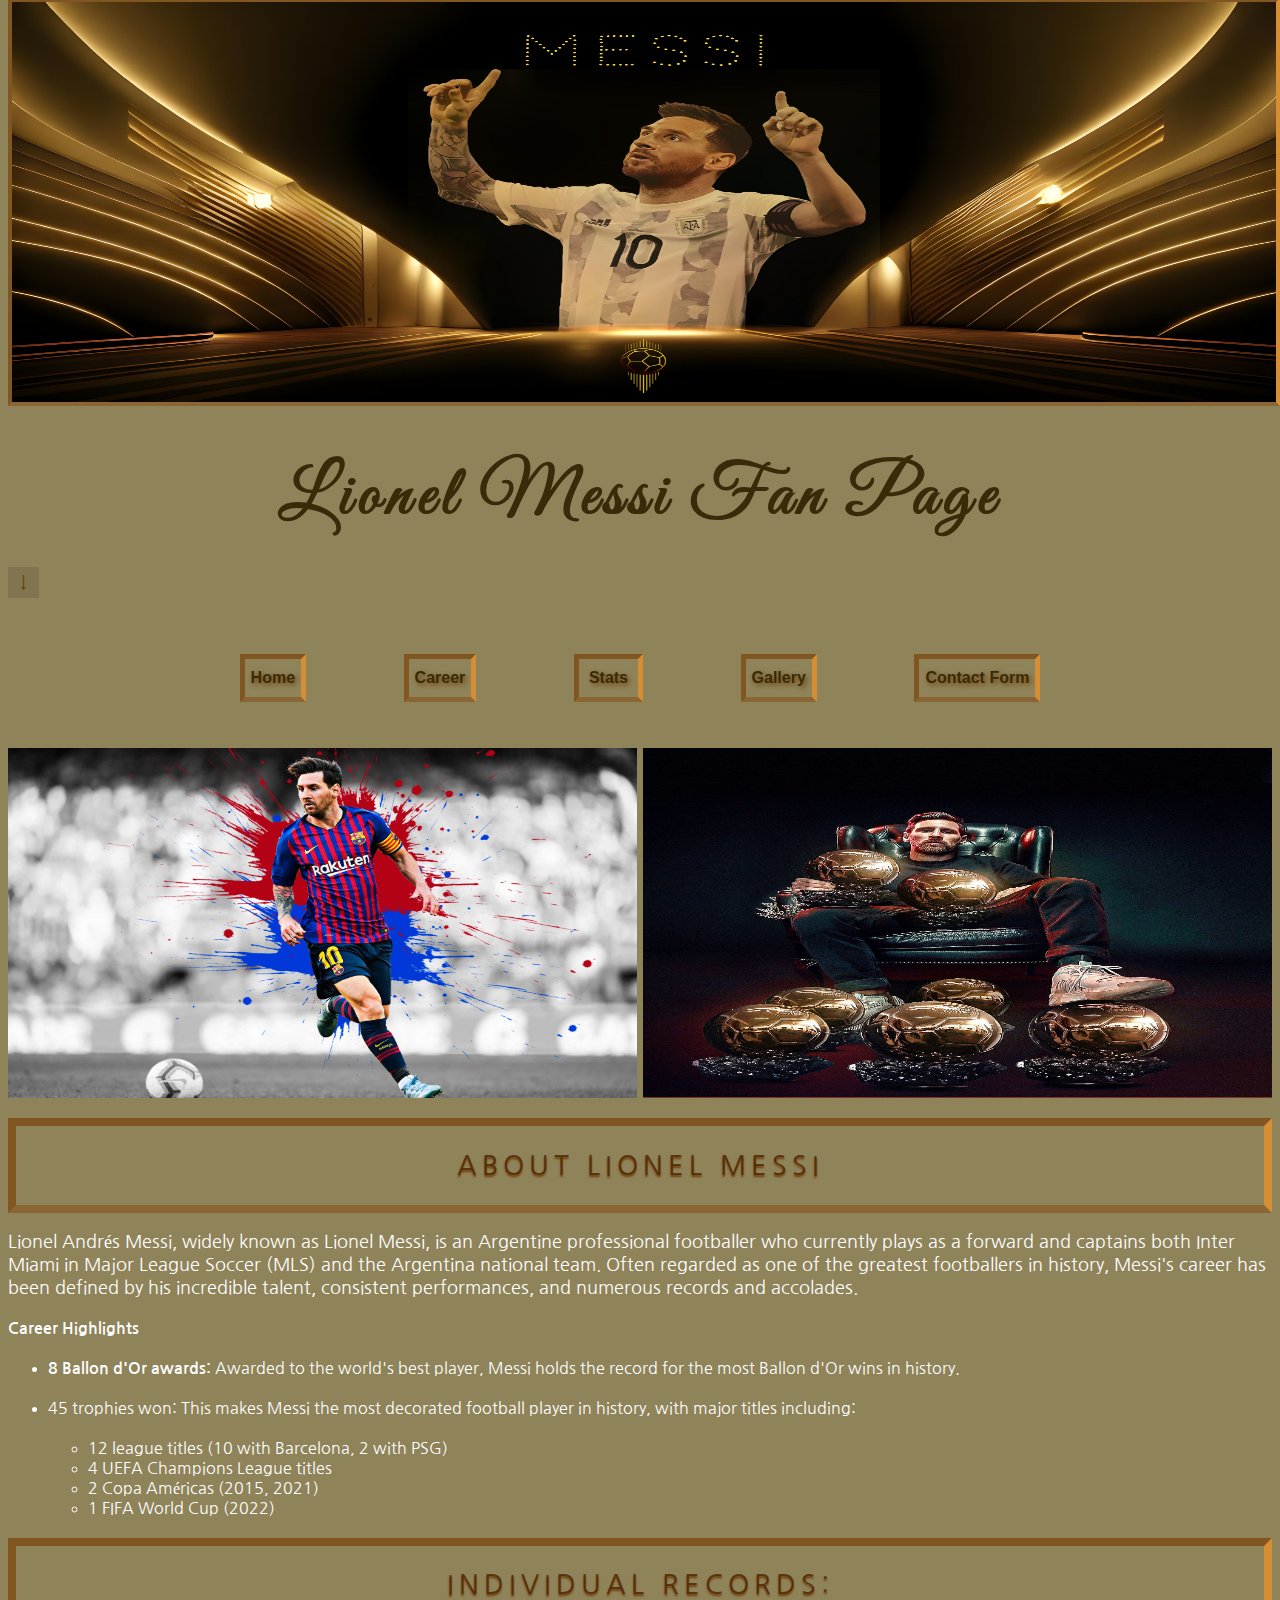
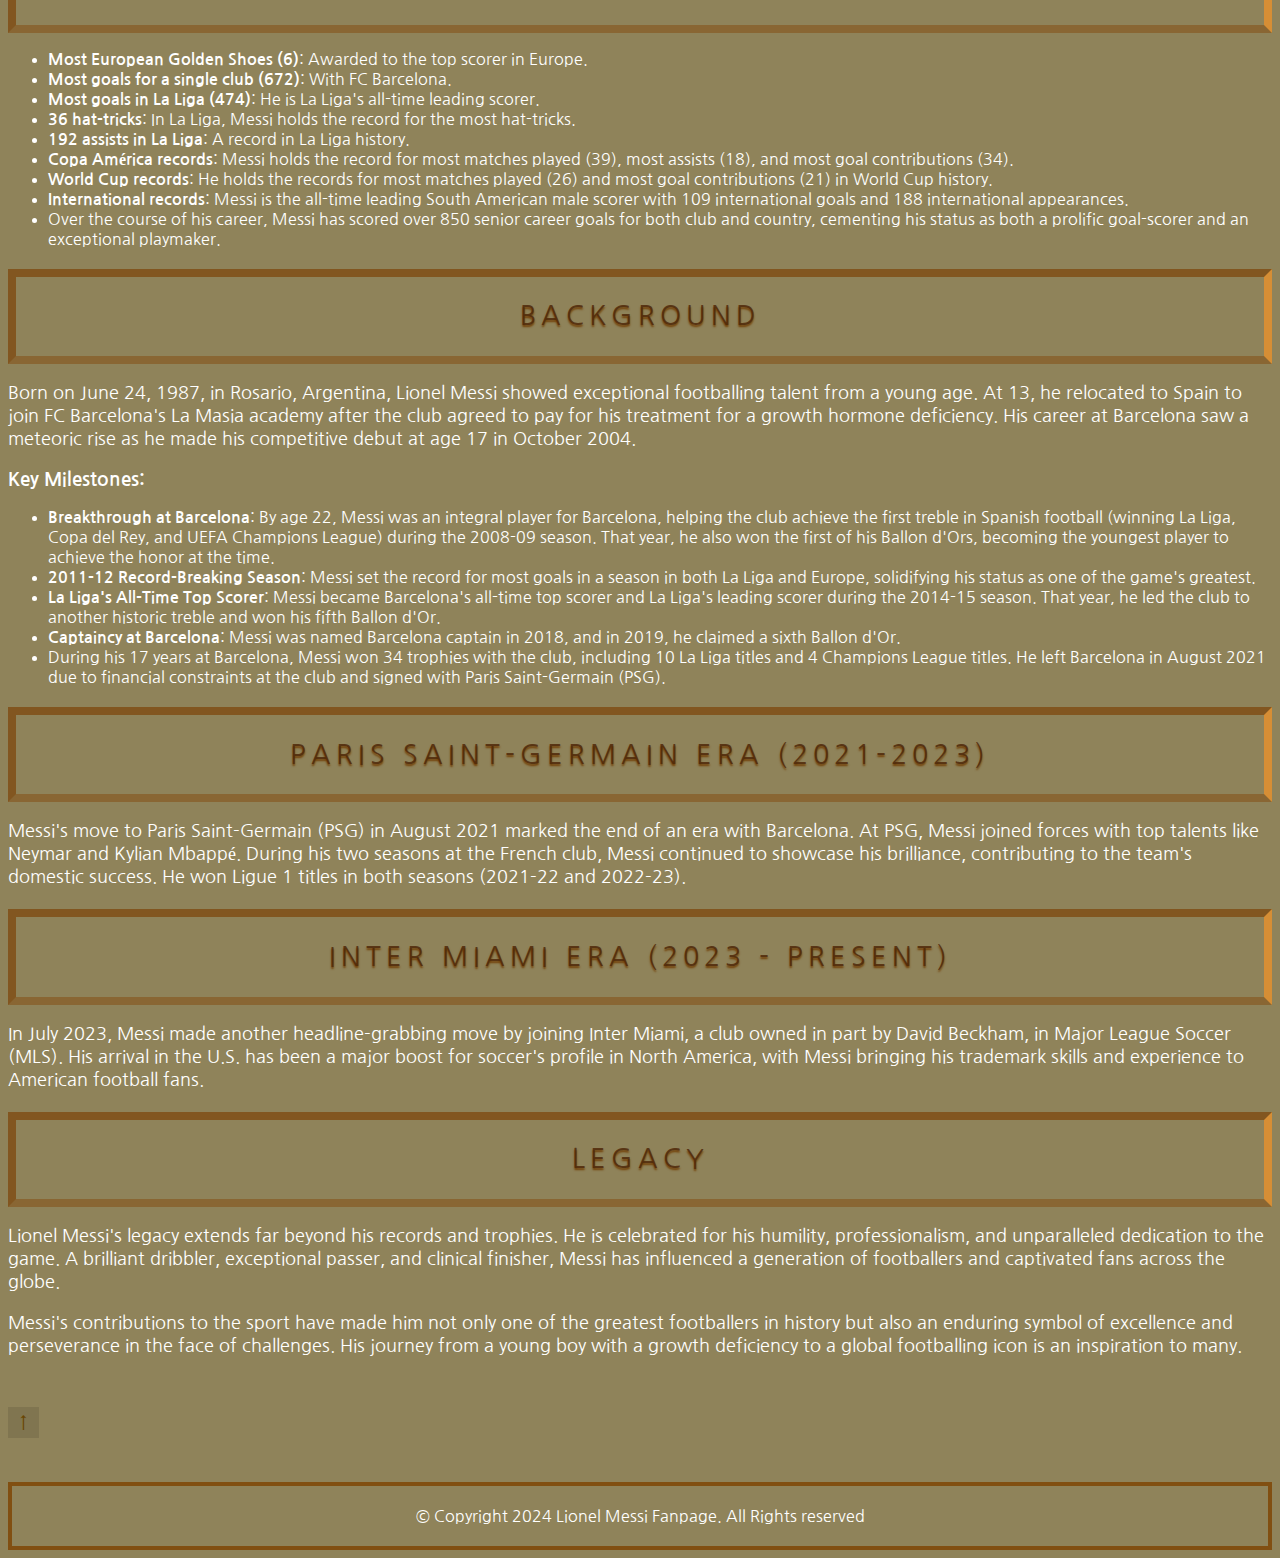
<file: index.html>
<!DOCTYPE html>
<html lang="en">
<head>
    <meta charset="UTF-8">
    <meta name="viewport" content="width=device-width, initial-scale=1.0">
    <title>Lionel Messi Fan Page</title>
    <link rel="stylesheet" href="./indexStyle.css">
    <style>
       
    </style>
</head>
<body >
    <div>        
        <div id="bannerContainer" style="width: 100%;">
            <a class="banner" href="#">
                <!-- <img src="./LionelMessiBackground.jpeg" alt="Lionel Messi Background Image" width="120%" height="1%"> -->
            </a>
        </div> 
        <div id="navbar">
            <div id="sliding-header">
                <h1 id="heading">Lionel Messi Fan Page</h1>
            </div>
        </div>
        <div id="top">
            <ul style="list-style: none;">
                
                <li><a href="#bottom">&darr;</a></li>
            </ul>
        </div>
        <div id="nav" >
            <ul class="nav" type="none">
                <button><li ><a href="index.html">Home</a></li></button>
                <button><li ><a href="career.html">Career</a></li></button>
                <div class="dropdown">
                    <button class="dropbtn"><li ><a href="stats.html">Stats</a></li></button>
                    
                        <div class="dropdown-content">
                            <button><li><a href="stats.html">Barcelona</a></li></button>
                            <button><li><a href="psg.html">Paris Saint-Germain</a></li></button>
                            <button><li><a href="intermiami.html">Inter Miami</a></li></button>
                            <button><li><a href="argentina.html">Argentina</a></li></button>
                            <!-- <button><li><a href="internationalCup.html">International Champions Cup</a></li></button> -->
                        </div>
                </div>               
                
                <button><li ><a href="gallery.html">Gallery</a></li></button>
                <button><li ><a href="contact.html">Contact Form</a></li></button>
                
            </ul>
        </div>
    </div>
   
    <div id="imgs" class="responsive">
        <img class="img" src="./LionelMessiWallPaper.jpg" alt="Center Stage Messi" width="49.8%" height="350" >
        <img class="img" src="./Messi Ballon d'Or.jpg" alt="Messi Ballon d'Or" width="49.8%" height="350" >
    </div>
    <section id="about">
        <div class="headers">
            <h2 class="h2">About Lionel Messi</h2>
        </div>
    <p>Lionel Andrés Messi, widely known as Lionel Messi, is an Argentine professional footballer who currently plays as a forward and captains both Inter Miami in Major League Soccer (MLS) and the Argentina national team. Often regarded as one of the greatest footballers in history, Messi's career has been defined by his incredible talent, consistent performances, and numerous records and accolades.</p>
    <h4>Career Highlights</h4>
    <ul>
        <li> <b>8 Ballon d'Or awards:</b> Awarded to the world's best player, Messi holds the record for the most Ballon d'Or wins in history.</li> <br>
        <li>
            45 trophies won: This makes Messi the most decorated football player in history, with major titles including: 
            <br><br>
            <ul>
                <li>12 league titles (10 with Barcelona, 2 with PSG)</li>
                <li>4 UEFA Champions League titles</li>
                <li>2 Copa Américas (2015, 2021)</li>
                <li>1 FIFA World Cup (2022)</li>
            </ul>
        </li>
    </ul>    
    </section>
    <section>
        <div class="headers">
            <h2>Individual Records:</h2>
        </div>
        
        <ul>
            <li><strong>Most European Golden Shoes (6)</strong>: Awarded to the top scorer in Europe.</li>
            <li><strong>Most goals for a single club (672)</strong>: With FC Barcelona.</li>
            <li><strong>Most goals in La Liga (474)</strong>: He is La Liga's all-time leading scorer.</li>
            <li><strong>36 hat-tricks</strong>: In La Liga, Messi holds the record for the most hat-tricks.</li>
            <li><strong>192 assists in La Liga</strong>: A record in La Liga history.</li>
            <li><strong>Copa América records</strong>: Messi holds the record for most matches played (39), most assists (18), and most goal contributions (34).</li>
            <li><strong>World Cup records</strong>: He holds the records for most matches played (26) and most goal contributions (21) in World Cup history.</li>
            <li><strong>International records</strong>: Messi is the all-time leading South American male scorer with 109 international goals and 188 international appearances.</li>
            <li>Over the course of his career, Messi has scored over 850 senior career goals for both club and country, cementing his status as both a prolific goal-scorer and an exceptional playmaker.</li>
        </ul>
    </section>
    
    <section class="background">
        <div class="headers">
            <h2 class="h2">Background</h2>
        </div>
    <p>Born on June 24, 1987, in Rosario, Argentina, Lionel Messi showed exceptional footballing talent from a young age. At 13, he relocated to Spain to join FC Barcelona's La Masia academy after the club agreed to pay for his treatment for a growth hormone deficiency. His career at Barcelona saw a meteoric rise as he made his competitive debut at age 17 in October 2004.</p>
    <h3>Key Milestones:</h3>
    <ul>
        <li><strong>Breakthrough at Barcelona</strong>: By age 22, Messi was an integral player for Barcelona, helping the club achieve the first treble in Spanish football (winning La Liga, Copa del Rey, and UEFA Champions League) during the 2008-09 season. That year, he also won the first of his Ballon d'Ors, becoming the youngest player to achieve the honor at the time.</li>
        <li><strong>2011-12 Record-Breaking Season</strong>: Messi set the record for most goals in a season in both La Liga and Europe, solidifying his status as one of the game's greatest.</li>
        <li><strong>La Liga's All-Time Top Scorer</strong>: Messi became Barcelona's all-time top scorer and La Liga's leading scorer during the 2014-15 season. That year, he led the club to another historic treble and won his fifth Ballon d'Or.</li>
        <li><strong>Captaincy at Barcelona</strong>: Messi was named Barcelona captain in 2018, and in 2019, he claimed a sixth Ballon d'Or.</li>
        <li>During his 17 years at Barcelona, Messi won 34 trophies with the club, including 10 La Liga titles and 4 Champions League titles. He left Barcelona in August 2021 due to financial constraints at the club and signed with Paris Saint-Germain (PSG).</li>
    </ul>
    </section>
    <div class="headers">
        <h2>Paris Saint-Germain Era (2021-2023)</h2>
    </div>
    
    <p>Messi's move to Paris Saint-Germain (PSG) in August 2021 marked the end of an era with Barcelona. At PSG, Messi joined forces with top talents like Neymar and Kylian Mbappé. During his two seasons at the French club, Messi continued to showcase his brilliance, contributing to the team's domestic success. He won Ligue 1 titles in both seasons (2021-22 and 2022-23).</p>

    <div class="headers">
        <h2>Inter Miami Era (2023 - Present)</h2>
    </div>
    
    <p>In July 2023, Messi made another headline-grabbing move by joining Inter Miami, a club owned in part by David Beckham, in Major League Soccer (MLS). His arrival in the U.S. has been a major boost for soccer's profile in North America, with Messi bringing his trademark skills and experience to American football fans.</p>
    <div class="headers">
        <h2>Legacy</h2>
    </div>
    
    <p>Lionel Messi's legacy extends far beyond his records and trophies. He is celebrated for his humility, professionalism, and unparalleled dedication to the game. A brilliant dribbler, exceptional passer, and clinical finisher, Messi has influenced a generation of footballers and captivated fans across the globe.</p>

    <p>Messi's contributions to the sport have made him not only one of the greatest footballers in history but also an enduring symbol of excellence and perseverance in the face of challenges. His journey from a young boy with a growth deficiency to a global footballing icon is an inspiration to many.</p>
    
    <br>
    <div id="bottom">
        <ul style="list-style: none;">
            <li><a href="#top">&uarr;</a></li>
        </ul>
    </div>
    <footer>
        &copy; Copyright  2024 Lionel Messi Fanpage. All Rights reserved
    </footer>
    
</body>
</html>
</file>
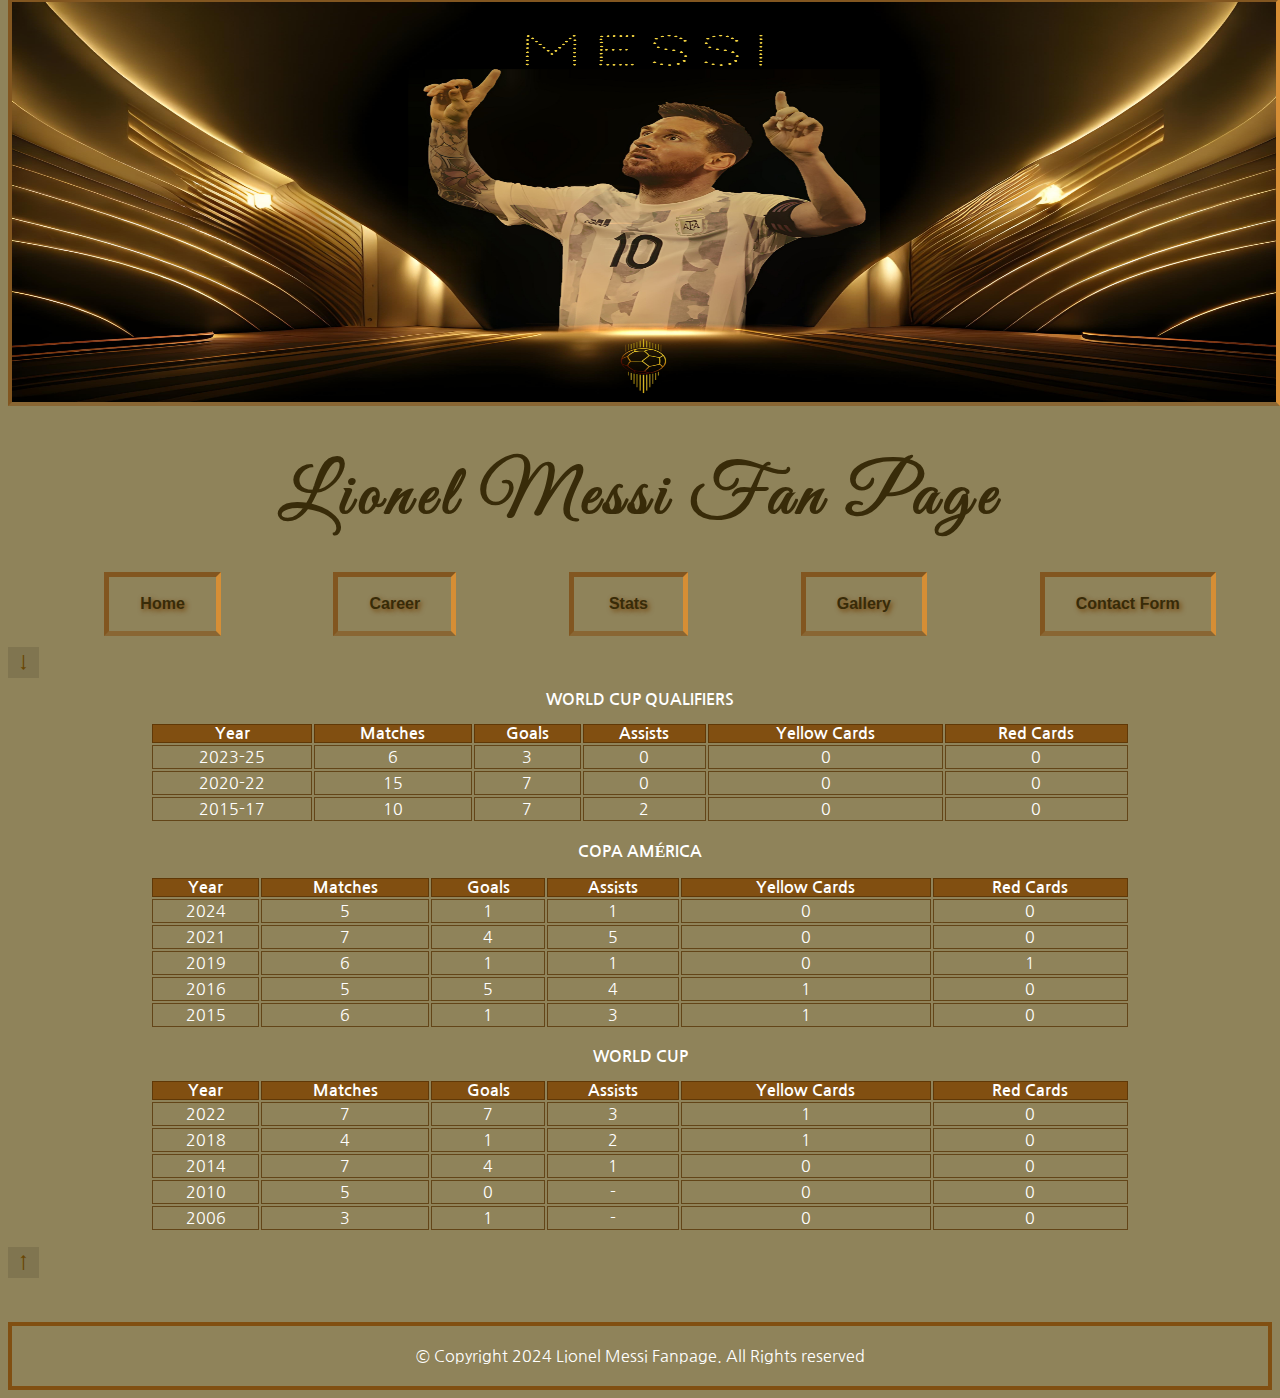
<file: argentina.html>
<!DOCTYPE html>
<html lang="en">
<head>
    <meta charset="UTF-8">
    <meta name="viewport" content="width=device-width, initial-scale=1.0">
    <title>Argentina</title>
    <link rel="stylesheet" href="./statStyle.css">
</head>
<body>
    <div>  
        <div id="bannerContainer" style="width: 100%;">
            <a class="banner" href="#">
                <!-- <img src="./LionelMessiBackground.jpeg" alt="Lionel Messi Background Image" width="120%" height="1%"> -->
            </a>
        </div>      
       
        
        <div id="navbar">
            <div id="sliding-header">
                <h1 id="heading">Lionel Messi Fan Page</h1>
            </div>
            <div >
                <ul class="nav" type="none">
                    <button><li ><a href="index.html">Home</a></li></button>
                    <button><li ><a href="career.html">Career</a></li></button>
                    <div class="dropdown">
                        <button class="dropbtn"><li ><a href="#">Stats</a></li></button>
                        
                            <div class="dropdown-content">
                                <button><li><a href="#">Barcelona</a></li></button>
                                <button><li><a href="psg.html">Paris Saint-Germain</a></li></button>
                                <button><li><a href="intermiami.html">Inter Miami</a></li></button>
                                <button><li><a href="argentina.html">Argentina</a></li></button>
                                <!-- <button><li><a href="internationalCup.html">International Champions Cup</a></li></button> -->
                            </div>
                    </div>
                    <button><li ><a href="gallery.html">Gallery</a></li></button>
                    <button><li ><a href="contact.html">Contact Form</a></li></button>
                </ul>
            </div>
                           
        </div>
    </div>
    <div id="top">
        <ul style="list-style: none;">
            
            <li><a href="#bottom">&darr;</a></li>
        </ul>
    </div>
    <div>
        <div class="eachTable">
            <table>
                <caption>World Cup Qualifiers</caption>
                <colgroup>
                    <col span="1">
                    <col span="1">
                    <col span="1">
                    <col span="1">
                    <col span="1">
                    <col span="1">
                </colgroup>
                <thead>
                    <tr class="tableHeader">
                        <th>Year</th>
                        <th>Matches</th>
                        <th>Goals</th>
                        <th>Assists</th>
                        <th>Yellow Cards</th>
                        <th>Red Cards</th>
                    </tr>
                </thead>
                <tbody>
                    <tr>
                        <td>2023-25</td>
                        <td>6</td>
                        <td>3</td>
                        <td>0</td>
                        <td>0</td>
                        <td>0</td>
                    </tr>
                    <tr>
                        <td>2020-22</td>
                        <td>15</td>
                        <td>7</td>
                        <td>0</td>
                        <td>0</td>
                        <td>0</td>
                    </tr>
                    <tr>
                        <td>2015-17</td>
                        <td>10</td>
                        <td>7</td>
                        <td>2</td>
                        <td>0</td>
                        <td>0</td>
                    </tr>
                </tbody>
            </table>
        </div>
       
        
        <div class="eachTable">
            <table>
                <caption>Copa América</caption>
                <colgroup>
                    <col span="1">
                    <col span="1">
                    <col span="1">
                    <col span="1">
                    <col span="1">
                    <col span="1">
                </colgroup>
                <thead>
                    <tr class="tableHeader">
                        <th>Year</th>
                        <th>Matches</th>
                        <th>Goals</th>
                        <th>Assists</th>
                        <th>Yellow Cards</th>
                        <th>Red Cards</th>
                    </tr>
                </thead>
                <tbody>
                    <tr>
                        <td>2024</td>
                        <td>5</td>
                        <td>1</td>
                        <td>1</td>
                        <td>0</td>
                        <td>0</td>
                    </tr>
                    <tr>
                        <td>2021</td>
                        <td>7</td>
                        <td>4</td>
                        <td>5</td>
                        <td>0</td>
                        <td>0</td>
                    </tr>
                    <tr>
                        <td>2019</td>
                        <td>6</td>
                        <td>1</td>
                        <td>1</td>
                        <td>0</td>
                        <td>1</td>
                    </tr>
                    <tr>
                        <td>2016</td>
                        <td>5</td>
                        <td>5</td>
                        <td>4</td>
                        <td>1</td>
                        <td>0</td>
                    </tr>
                    <tr>
                        <td>2015</td>
                        <td>6</td>
                        <td>1</td>
                        <td>3</td>
                        <td>1</td>
                        <td>0</td>
                    </tr>
                </tbody>
            </table>

        </div>
       
        
        <div class="eachTable">
            <table>
                <caption>World Cup</caption>
                <colgroup>
                    <col span="1">
                    <col span="1">
                    <col span="1">
                    <col span="1">
                    <col span="1">
                    <col span="1">
                </colgroup>
                <thead>
                    <tr class="tableHeader">
                        <th>Year</th>
                        <th>Matches</th>
                        <th>Goals</th>
                        <th>Assists</th>
                        <th>Yellow Cards</th>
                        <th>Red Cards</th>
                    </tr>
                </thead>
                <tbody>
                    <tr>
                        <td>2022</td>
                        <td>7</td>
                        <td>7</td>
                        <td>3</td>
                        <td>1</td>
                        <td>0</td>
                    </tr>
                    <tr>
                        <td>2018</td>
                        <td>4</td>
                        <td>1</td>
                        <td>2</td>
                        <td>1</td>
                        <td>0</td>
                    </tr>
                    <tr>
                        <td>2014</td>
                        <td>7</td>
                        <td>4</td>
                        <td>1</td>
                        <td>0</td>
                        <td>0</td>
                    </tr>
                    <tr>
                        <td>2010</td>
                        <td>5</td>
                        <td>0</td>
                        <td>-</td>
                        <td>0</td>
                        <td>0</td>
                    </tr>
                    <tr>
                        <td>2006</td>
                        <td>3</td>
                        <td>1</td>
                        <td>-</td>
                        <td>0</td>
                        <td>0</td>
                    </tr>
                </tbody>
            </table>
        </div>
       
    </div>
    
    <div id="bottom">
        <ul style="list-style: none;">            
            <li><a href="#top">&uarr;</a></li>
        </ul>
    </div>
    <footer>
        &copy; Copyright  2024 Lionel Messi Fanpage. All Rights reserved
    </footer>
</body>
</html>
</file>
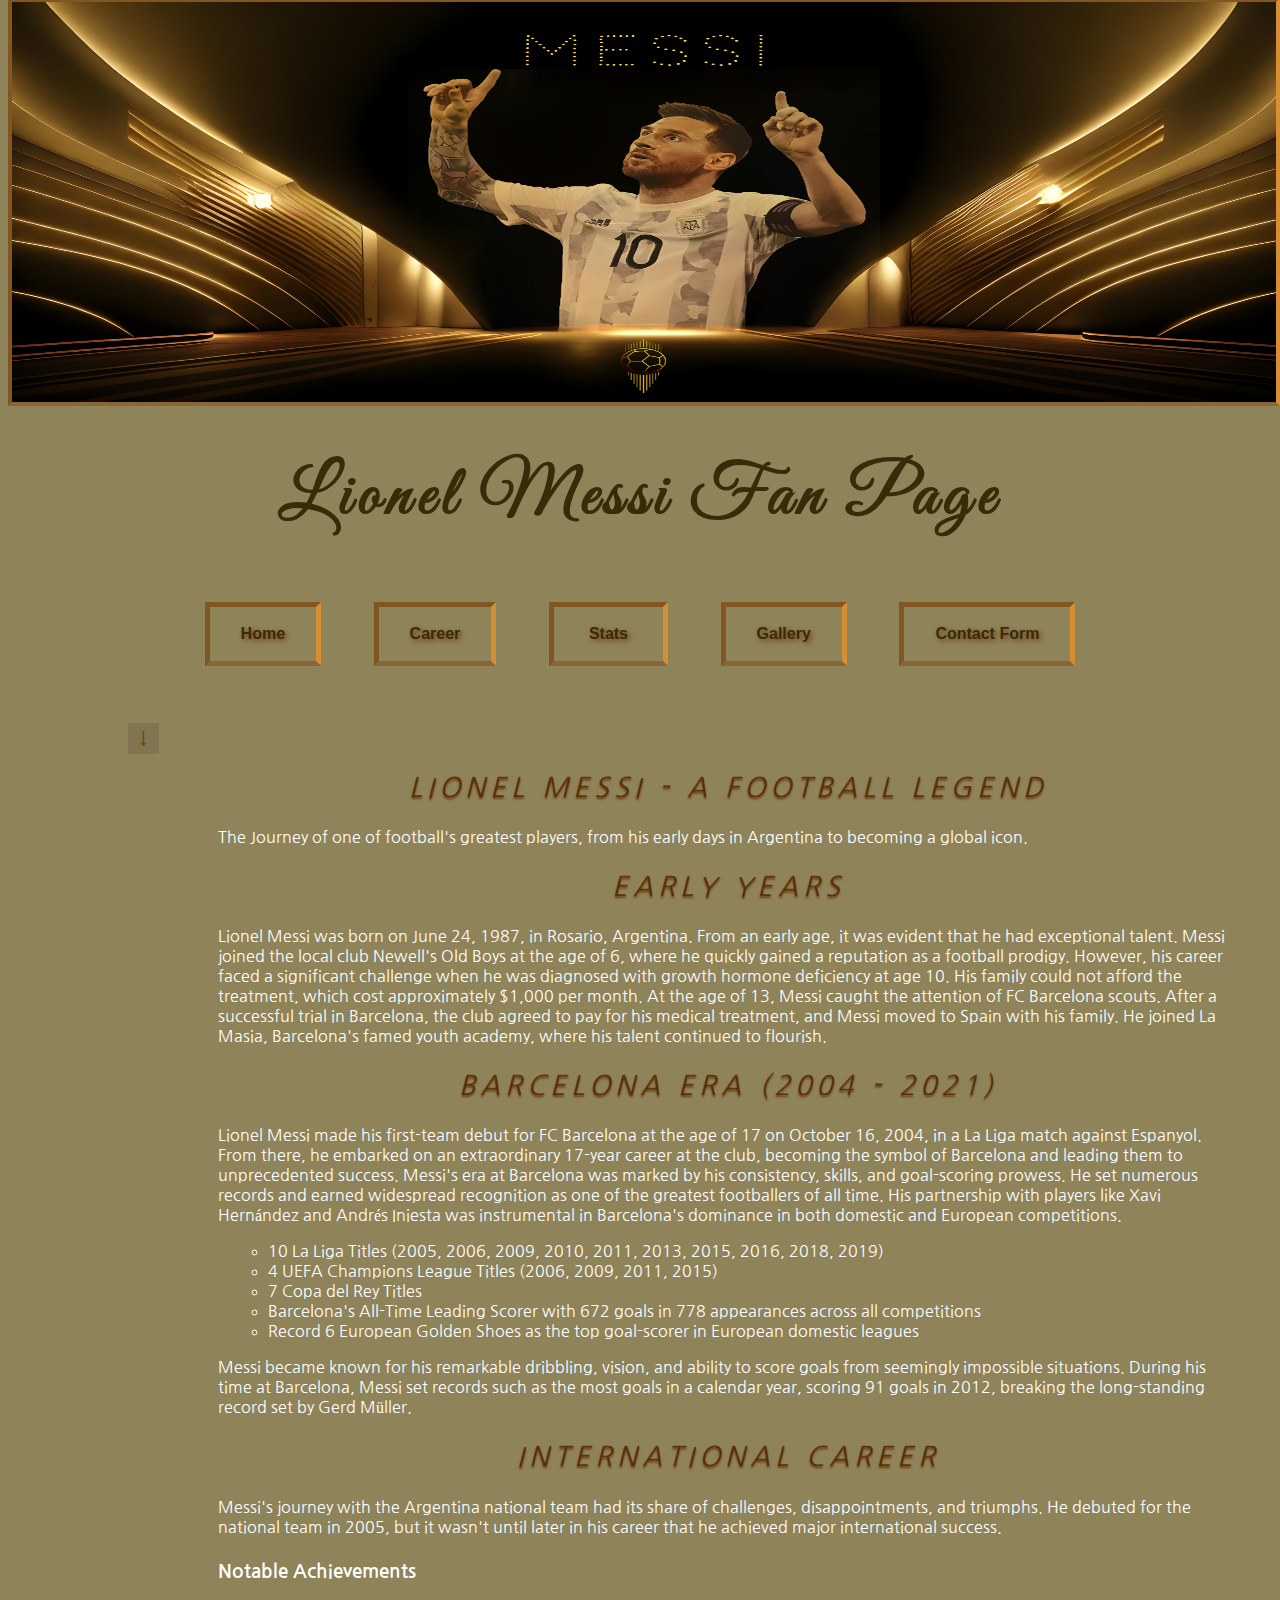
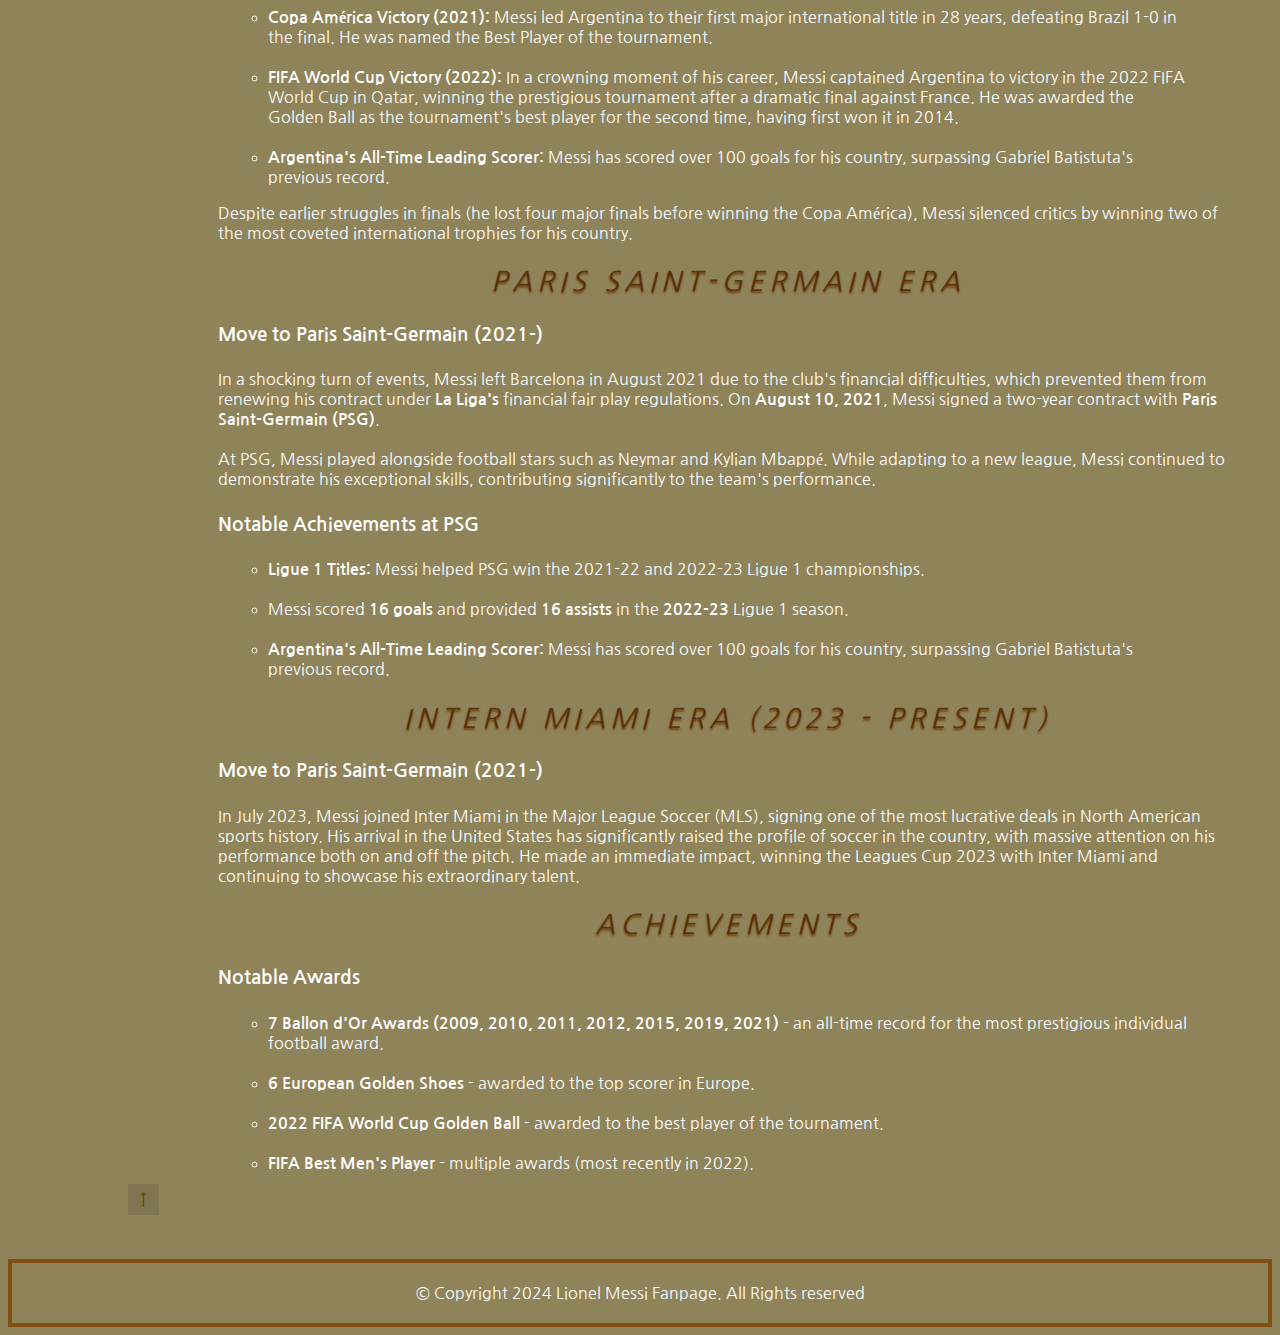
<file: career.html>
<!DOCTYPE html>
<html lang="en">
    <head>
        <meta charset="UTF-8">
        <meta name="viewport" content="width=device-width, initial-scale=1.0">
        <title>Career Page</title>
        <link rel="stylesheet" href="./careerStyle.css">
    </head>
    <body style="min-width:1200px; max-width: 1600px;">
        <div id="banner">        
            <div id="bannerContainer" style="width: 100%;">
                <a class="banner" href="#">
                    <!-- <img src="./LionelMessiBackground.jpeg" alt="Lionel Messi Background Image" width="120%" height="1%"> -->
                </a>
            </div> 
            
            <div id="navbar">
                <div id="sliding-header" style="min-width:1200px; max-width: 1600px;">
                    <h1 id="heading">Lionel Messi Fan Page</h1>
                </div>                           
            </div>
            <div id="nav" >
                <ul class="nav" type="none">
                    <button><li ><a href="index.html">Home</a></li></button>
                    <button><li ><a href="career.html">Career</a></li></button>
                    <div class="dropdown">
                        <button class="dropbtn"><li ><a href="stats.html">Stats</a></li></button>
                        
                            <div class="dropdown-content">
                                <button><li><a href="stats.html">Barcelona</a></li></button>
                                <button><li><a href="psg.html">Paris Saint-Germain</a></li></button>
                                <button><li><a href="intermiami.html">Inter Miami</a></li></button>
                                <button><li><a href="argentina.html">Argentina</a></li></button>
                                <!-- <button><li><a href="internationalCup.html">International Champions Cup</a></li></button> -->
                            </div>
                    </div>
                    
                    
                    <button><li ><a href="gallery.html">Gallery</a></li></button>
                    <button><li ><a href="contact.html">Contact Form</a></li></button>
                </ul>
            </div>
        </div>
        

        <div id="careerBody">
            
            <div id="top">
                <ul style="list-style: none;">
                    <li><a href="#bottom">&darr;</a></li>
                </ul>
            </div>
            <div id="contentBody">
                <section id="section-contentBody">
                    <div>
                        <h2 style="text-align: center;">
                            <strong>Lionel Messi</strong> - <strong>A Football Legend</strong>
                        </h2>
                        <p>The Journey of one of football's greatest players, from his early days in Argentina to becoming a global icon.</p>
                    </div>
                
                    <h2>
                        <strong>Early Years </strong>
                    </h2>
                   
                    <p>
                    
                        Lionel Messi was born on June 24, 1987, in Rosario, Argentina. From an early age, it was evident that he had exceptional talent. Messi joined the local club Newell's Old Boys at the age of 6, where he quickly gained a reputation as a football prodigy. However, his career faced a significant challenge when he was diagnosed with growth hormone deficiency at age 10. His family could not afford the treatment, which cost approximately $1,000 per month.

                        At the age of 13, Messi caught the attention of FC Barcelona scouts. After a successful trial in Barcelona, the club agreed to pay for his medical treatment, and Messi moved to Spain with his family. He joined La Masia, Barcelona's famed youth academy, where his talent continued to flourish.
                    </p>
                    <h2>Barcelona Era (2004 - 2021) </h2>
                    <p >                
                        Lionel Messi made his first-team debut for FC Barcelona at the age of 17 on October 16, 2004, in a La Liga match against Espanyol. From there, he embarked on an extraordinary 17-year career at the club, becoming the symbol of Barcelona and leading them to unprecedented success.

                        Messi's era at Barcelona was marked by his consistency, skills, and goal-scoring prowess. He set numerous records and earned widespread recognition as one of the greatest footballers of all time. His partnership with players like Xavi Hernández and Andrés Iniesta was instrumental in Barcelona's dominance in both domestic and European competitions.
                        <ul id="barcelonaList">
                            <li>10 La Liga Titles (2005, 2006, 2009, 2010, 2011, 2013, 2015, 2016, 2018, 2019)</li>
                            <li>4 UEFA Champions League Titles (2006, 2009, 2011, 2015)</li>
                            <li>7 Copa del Rey Titles </li>
                            <li>Barcelona's All-Time Leading Scorer with 672 goals in 778 appearances across all competitions</li>
                            <li>Record 6 European Golden Shoes as the top goal-scorer in European domestic leagues</li>
                        </ul>
                        <p>
                            Messi became known for his remarkable dribbling, vision, and ability to score goals from seemingly impossible situations. During his time at Barcelona, Messi set records such as the most goals in a calendar year, scoring 91 goals in 2012, breaking the long-standing record set by Gerd Müller.

                        </p>
                        
                    </p>
                    <h2>International Career</h2>
                    <p>Messi's journey with the Argentina national team had its share of challenges, disappointments, and triumphs. He debuted for the national team in 2005, but it wasn't until later in his career that he achieved major international success.
                        <h4>Notable Achievements</h4>
                        <ul>
                            <li> <b>Copa América Victory (2021):</b> Messi led Argentina to their first major international title in 28 years, defeating Brazil 1-0 in the final. He was named the Best Player of the tournament.</li>
                            <br>
                            <li> <b>FIFA World Cup Victory (2022):</b> In a crowning moment of his career, Messi captained Argentina to victory in the 2022 FIFA World Cup in Qatar, winning the prestigious tournament after a dramatic final against France. He was awarded the Golden Ball as the tournament's best player for the second time, having first won it in 2014.</li>
                            <br>
                            <li> <b>Argentina's All-Time Leading Scorer:</b> Messi has scored over 100 goals for his country, surpassing Gabriel Batistuta's previous record.</li>
                        </ul>
                       <p>Despite earlier struggles in finals (he lost four major finals before winning the Copa América), Messi silenced critics by winning two of the most coveted international trophies for his country.</p> 
                    </p>
        
                    <h2>Paris Saint-Germain Era </h2>
                    <h4>Move to Paris Saint-Germain (2021-)</h4>
                    <p>In a shocking turn of events, Messi left Barcelona in August 2021 due to the club's financial difficulties, which prevented them from renewing his contract under <b>La Liga's</b> financial fair play regulations. On <b>August 10, 2021</b>, Messi signed a two-year contract with <b>Paris Saint-Germain (PSG)</b>.
                        <br>
                        <br>
                        At PSG, Messi played alongside football stars such as Neymar and Kylian Mbappé. While adapting to a new league, Messi continued to demonstrate his exceptional skills, contributing significantly to the team's performance.                
                    </p>
                    <h4>Notable Achievements at PSG</h4>
                    <ul>
                        <li> <b>Ligue 1 Titles:</b>  Messi helped PSG win the 2021-22 and 2022-23 Ligue 1 championships.</li>
                        <br>
                        <li>Messi scored <b>16 goals</b> and provided <b>16 assists</b> in the <b>2022-23</b> Ligue 1 season.</li>
                        <br>
                        <li> <b>Argentina's All-Time Leading Scorer:</b> Messi has scored over 100 goals for his country, surpassing Gabriel Batistuta's previous record.</li>
                    </ul>

                    <h2>INTERN MIAMI ERA (2023 - PRESENT) </h2>
                    <h4>Move to Paris Saint-Germain (2021-)</h4>
                    <p>In July 2023, Messi joined Inter Miami in the Major League Soccer (MLS), signing one of the most lucrative deals in North American sports history. His arrival in the United States has significantly raised the profile of soccer in the country, with massive attention on his performance both on and off the pitch.

                        He made an immediate impact, winning the Leagues Cup 2023 with Inter Miami and continuing to showcase his extraordinary talent.                
                    </p>
                    <h2>Achievements</h2>
                    <h4>Notable Awards</h4>
                    <p>
                        <ul>
                            <li><b>7 Ballon d'Or Awards (2009, 2010, 2011, 2012, 2015, 2019, 2021)</b> - an all-time record for the most prestigious individual football award.</li><br>
                            <li><b>6 European Golden Shoes</b> - awarded to the top scorer in Europe.</li><br>
                            <li><b>2022 FIFA World Cup Golden Ball</b> - awarded to the best player of the tournament.</li><br>
                            <li><b>FIFA Best Men's Player</b> - multiple awards (most recently in 2022).</li>
                        </ul>
                    </p>
                </section>
                <div id="bottom">
                    <ul style="list-style: none;">                
                        <li><a href="#top">&uarr;</a></li>
                    </ul>
                </div>
            </div>            
        </div>
        
        <footer>
            &copy; Copyright  2024 Lionel Messi Fanpage. All Rights reserved
        </footer>
    </body>
</html>
</file>
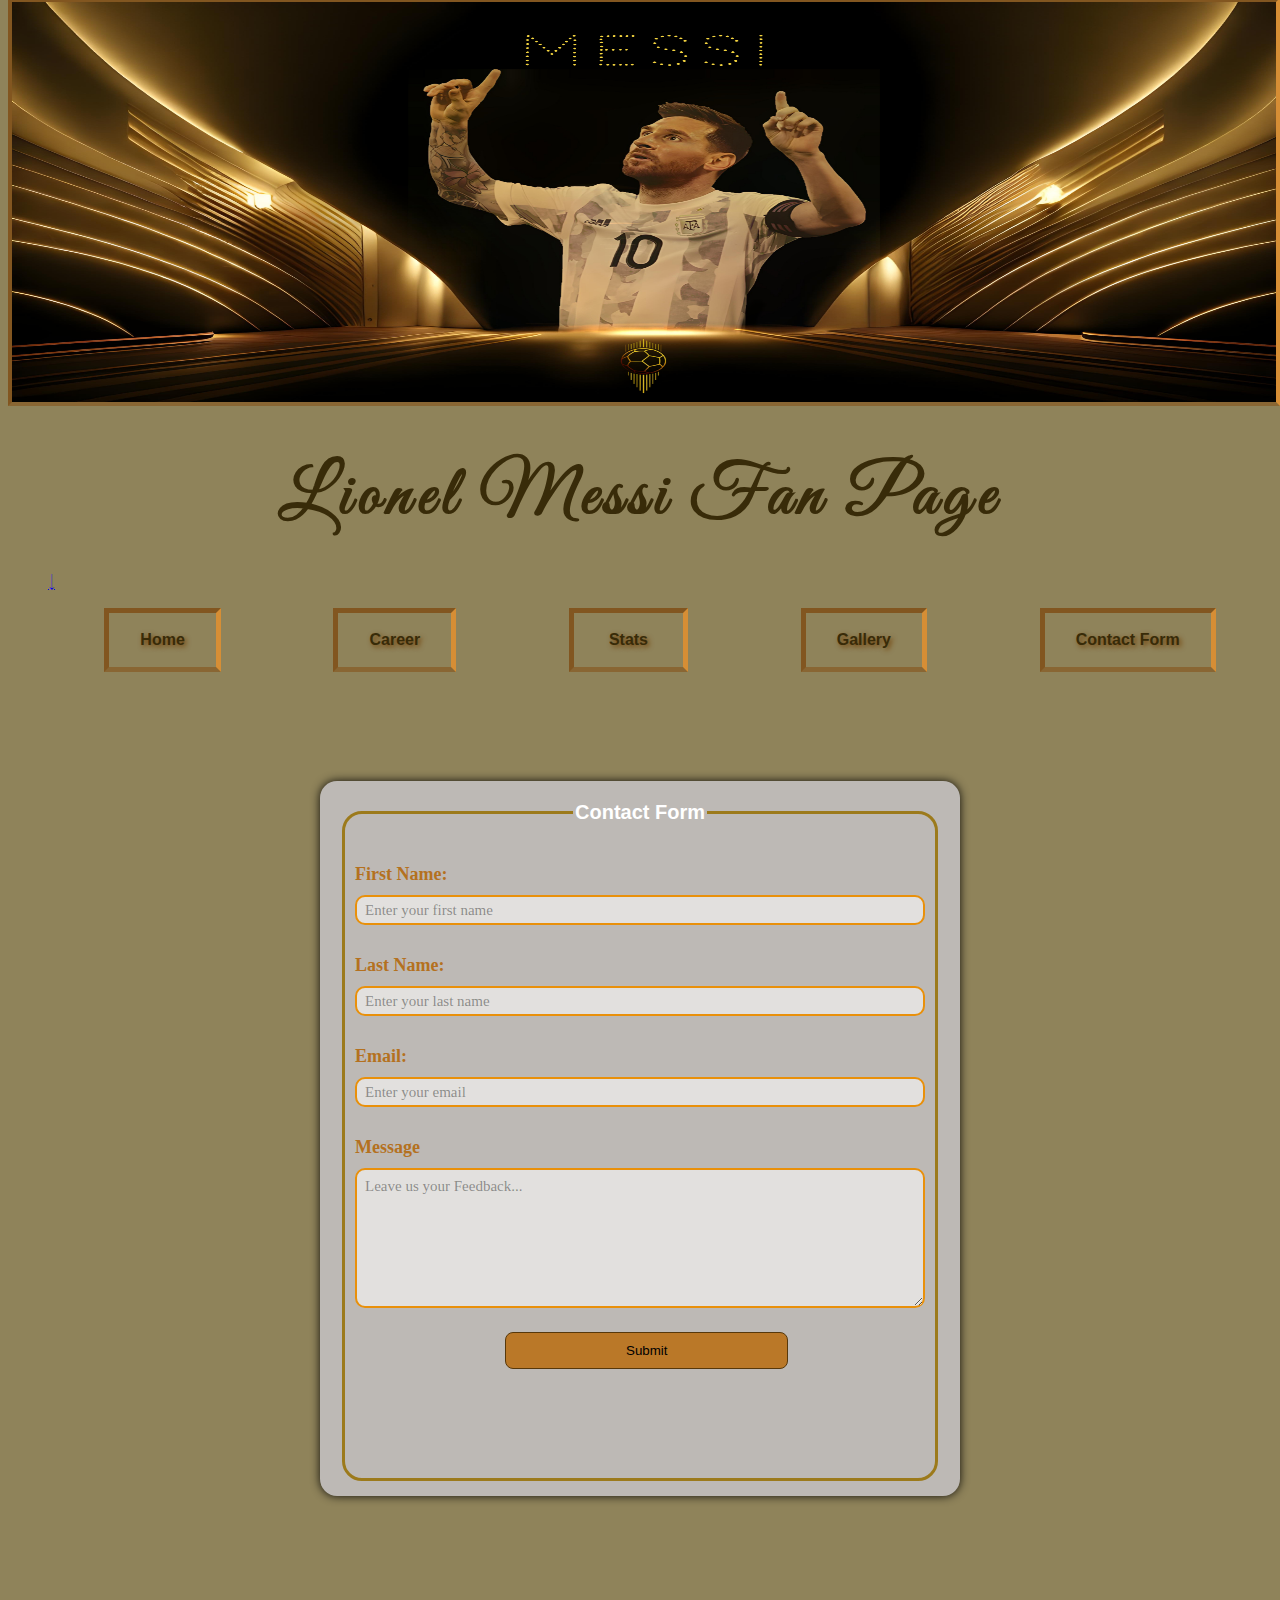
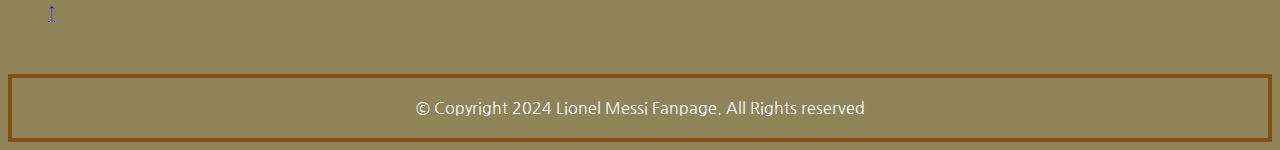
<file: contact.html>
<!DOCTYPE html>
<html lang="en">
    <head>
        <meta charset="UTF-8">
        <meta name="viewport" content="width=device-width, initial-scale=1.0">
        <title>Contact Form</title>
        <link rel="stylesheet" href="./contactStyle.css">
    </head>
    <body>
    
        <div>  
            <div id="bannerContainer" style="width: 100%;">
                <a class="banner" href="#">
                    <!-- <img src="./LionelMessiBackground.jpeg" alt="Lionel Messi Background Image" width="120%" height="1%"> -->
                </a>
            </div>      
           
            
            <div id="navbar">
                <div id="sliding-header">
                    <h1 id="heading">Lionel Messi Fan Page</h1>
                </div>
                <div id="top">
                    <ul style="list-style: none;">
                        
                        <li><a href="#bottom">&darr;</a></li>
                    </ul>
                </div>
                <div >
                    <ul class="nav" type="none">
                        <button><li ><a href="index.html">Home</a></li></button>
                        <button><li ><a href="career.html">Career</a></li></button>
                        <div class="dropdown">
                            <button class="dropbtn"><li ><a href="stats.html">Stats</a></li></button>
                            
                                <div class="dropdown-content">
                                    <button><li><a href="stats.html">Barcelona</a></li></button>
                                    <button><li><a href="psg.html">Paris Saint-Germain</a></li></button>
                                    <button><li><a href="intermiami.html">Inter Miami</a></li></button>
                                    <button><li><a href="argentina.html">Argentina</a></li></button>
                                    <!-- <button><li><a href="internationalCup.html">International Champions Cup</a></li></button> -->
                                </div>
                        </div>
                        <button><li ><a href="gallery.html">Gallery</a></li></button>
                        <button><li ><a href="#">Contact Form</a></li></button>
                    </ul>
                </div>
                
                               
            </div>
        </div>
        <div id="body">
            <form action="">
                <fieldset>
                    <legend>Contact Form</legend>
                    <label for="first-name">First Name:</label>
                    <input type="text" name="first-name" placeholder="Enter your first name" required/>
                    <br>
                    <br>
                    <label for="last-name">Last Name:</label>
                    <input type="text" name="last-name" placeholder="Enter your last name" required >
                    <br>
                    <br>
                    <label for="email">Email:</label>
                    <input type="email" name="email" id="email"placeholder="Enter your email" required >
                    <br>
                    <br>
                    <label for="message-box">Message</label>            
                    <textarea name="message-box" id="message-box" cols="20" rows="10" wrap="hard" placeholder="Leave us your Feedback..." required ></textarea>
                    <br><br>
                    <input type="submit">
                </fieldset>
               
            </form>

        </div>
       
    
    <div id="bottom">
        <ul style="list-style: none;">
            <li><a href="#top">&uarr;</a></li>
        </ul>
    </div>
    <footer>
        &copy; Copyright  2024 Lionel Messi Fanpage. All Rights reserved
    </footer>
    
    </body>
</html>
</file>
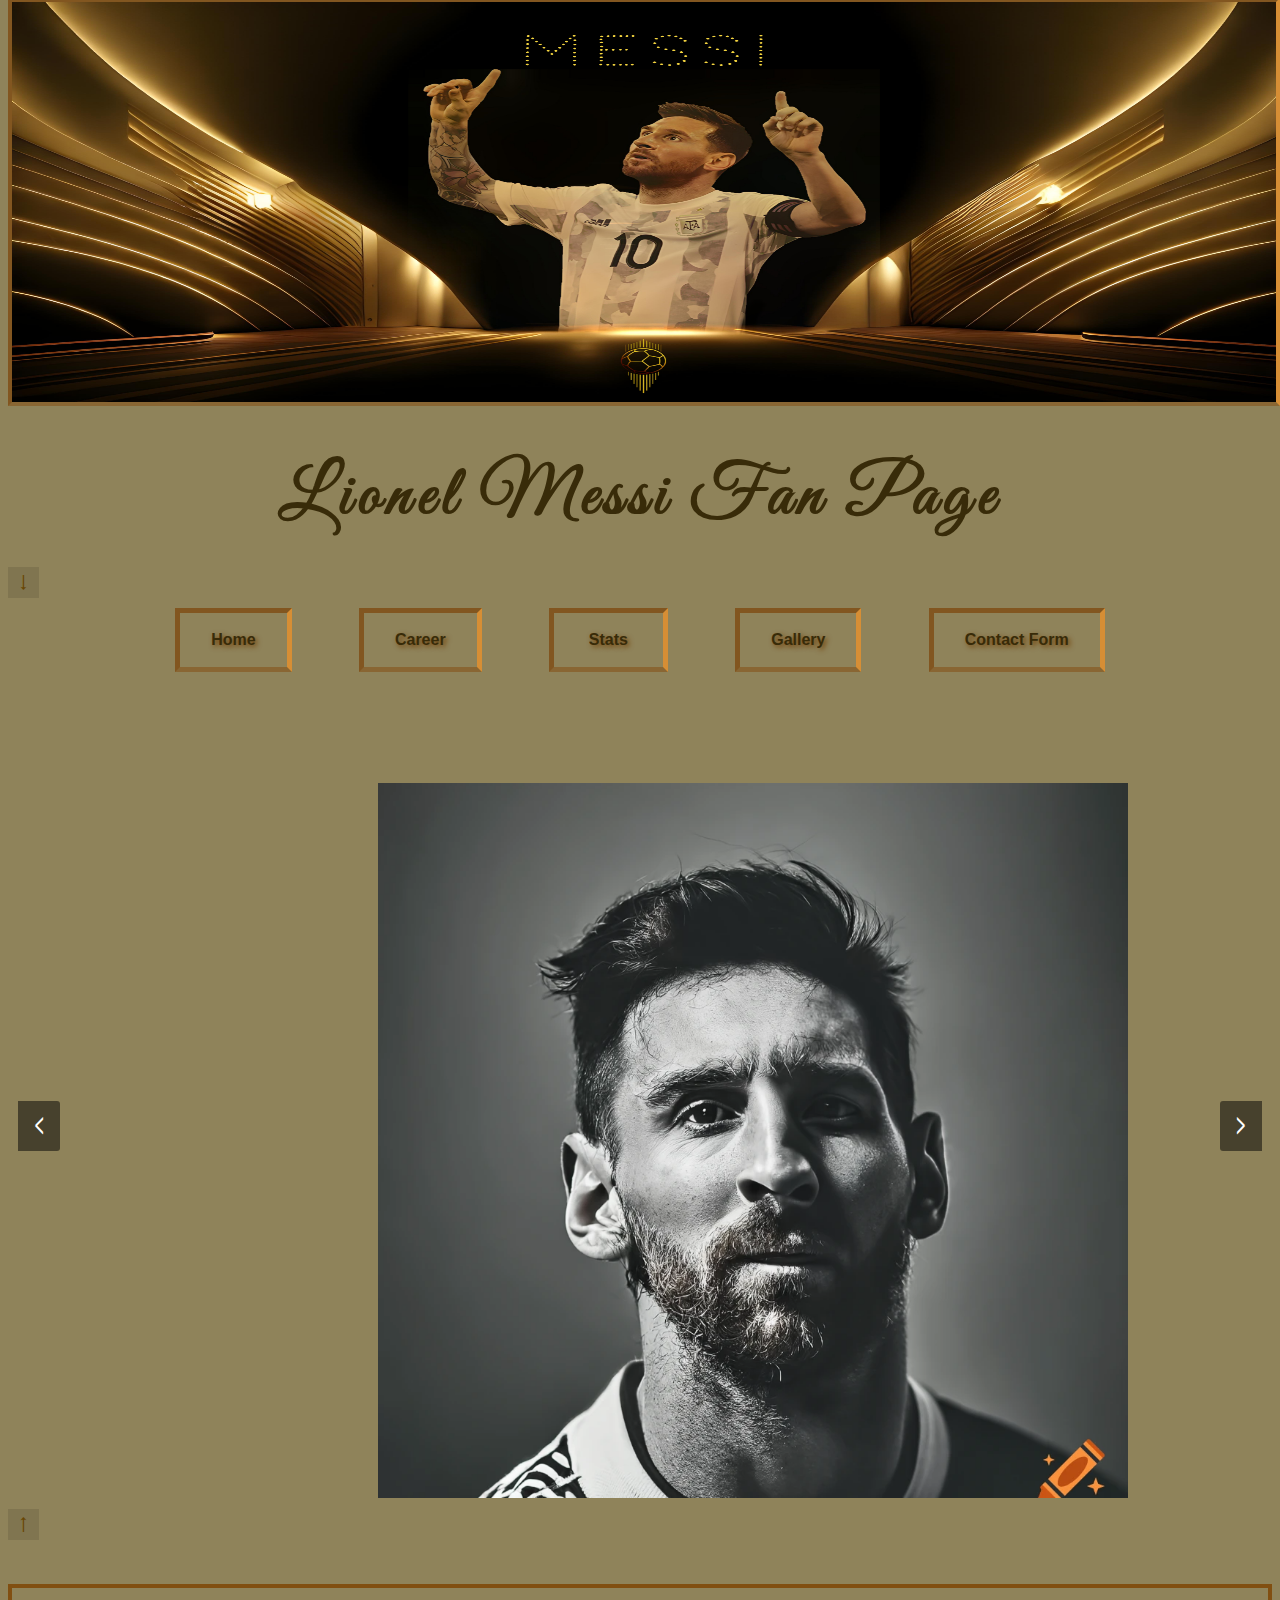
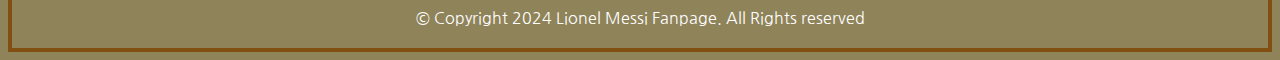
<file: gallery.html>
<!DOCTYPE html>
<html lang="en">
<head>
    <meta charset="UTF-8">
    <meta name="viewport" content="width=device-width, initial-scale=1.0">
    <title>Gallery</title>
    <link rel="stylesheet" href="./galleryStyle.css">
    <script>
        var index = 1;
        displaySlides(index);

        function slides(n) {
            displaySlides(index += n);
        }
        function activeSlides(n){
            displaySlides(index = n);
        }

        function displaySlides(n) {
            var i;
            var allSlides = document.getElementsByClassName("image");
            if (n > allSlides.length){
                index = 1;
            }
            if (n < 1){
                index = allSlides.length;
            }
            for(i = 0; i < allSlides.length; i++){
                allSlides[i].style.display ="none"
            }
            allSlides[index - 1].style.display = "block";
        }

    </script>
</head>
<body>
    <body >
        <div>        
            <div id="bannerContainer" style="width: 100%;">
                <a class="banner" href="#">
                    <!-- </div>t="Lionel Messi Background Image" width="120%" height="1%"> -->
                </a>
            </div>  
            
            <div id="navbar">
                <div id="sliding-header">
                    <h1 id="heading">Lionel Messi Fan Page</h1>
                </div>
                <div id="top">
                    <ul style="list-style: none;">                
                        <li><a href="#bottom">&darr;</a></li>
                    </ul>
                </div>
                <div  id="galleryNav">
                    <ul id="nav" type="none">
                        <button><li ><a href="index.html">Home</a></li></button>
                        <button><li ><a href="career.html">Career</a></li></button>
                        <div class="dropdown">
                            <button class="dropbtn"><li ><a href="stats.html">Stats</a></li></button>
                            
                                <div class="dropdown-content">
                                    <button><li><a href="stats.html">Barcelona</a></li></button>
                                    <button><li><a href="psg.html">Paris Saint-Germain</a></li></button>
                                    <button><li><a href="intermiami.html">Inter Miami</a></li></button>
                                    <button><li><a href="argentina.html">Argentina</a></li></button>
                                    <!-- <button><li><a href="internationalCup.html">International Champions Cup</a></li></button> -->
                                </div>
                        </div>
                        <button><li ><a href="#">Gallery</a></li></button>
                        <button><li ><a href="contact.html">Contact Form</a></li></button>
                    </ul>
                </div>               
            </div>
             <div id="slideshow"> <!--green -->
                <div id="slideshow-container"> <!--red -->
                    <div id="galleryBody"> <!--blue -->
                        <div class="image"style="background-image:url('./Mesii1.png');"></div> <!--yellow -->
                        <div class="image"style="background-image:url('./Messi2.png') "></div>                 
                        <div class="image"style="background-image:url('./Messi3.png')"></div>
                        <div class="image"style="background-image:url('./Messi4.jpg')"></div> 
                        <div class="image"style="background-image:url('./Messi5.jpg')"></div>
                        <div class="image"style="background-image:url('./Messi6.avif')"></div>
                        <div class="image"style="background-image:url('./Messi7.jfif')"></div>
                        <div class="image"style="background-image:url('./Messi8.jpg')"></div>
                        <div class="image"style="background-image:url('./MessiFamily.jpg')"></div>
                        <div class="image"style="background-image:url('./Image (3).jfif')"></div>
                        <div class="image"style="background-image:url('./Image (4).jfif')"></div>
                        <div class="image"style="background-image:url('./Image (5).jfif')"></div>
                        <div class="image"style="background-image:url('./Image (6).jfif')"></div>
                        <div class="image"style="background-image:url('./Image (7).jfif')"></div>
                        <div class="image"style="background-image:url('./Image (8).jfif')"></div> 
                        <div class="image"style="background-image:url('./Image (9).jfif')"></div>
                        <div class="image"style="background-image:url('./Image (10).jfif')"></div>
                        <div class="image"style="background-image:url('./Image (11).jfif')"></div>
                        <div class="image"style="background-image:url('./Image (12).jfif')"></div>
                        <div class="image"style="background-image:url('./Image (13).jfif')"></div>
        
                    </div>
                    <a class="prev-img" onclick="slides(-1)">&lt;</a>
                    <a class="next-img" onclick="slides(1)">&gt;</a>
                </div>
               

            </div>
           
            <div id="bottom">
                <ul style="list-style: none;">                
                    <li><a href="#top">&uarr;</a></li>
                </ul>
            </div>
           
        </div>
        <footer>
            &copy; Copyright  2024 Lionel Messi Fanpage. All Rights reserved
        </footer>
</body>
</html>
</file>
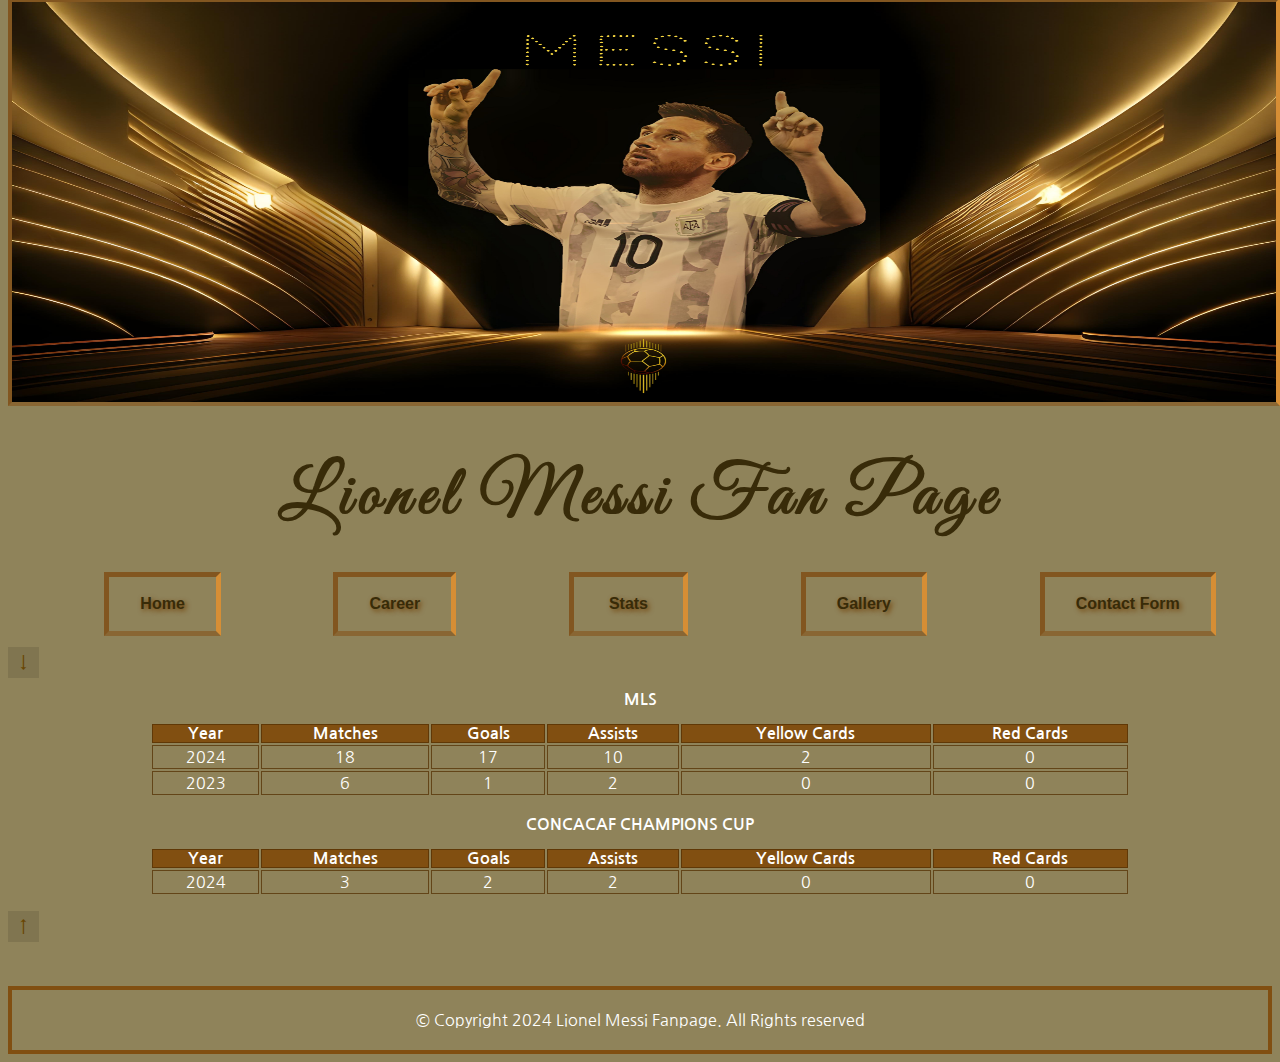
<file: intermiami.html>
<!DOCTYPE html>
<html lang="en">
<head>
    <meta charset="UTF-8">
    <meta name="viewport" content="width=device-width, initial-scale=1.0">
    <title>Inter Miami</title>
    <link rel="stylesheet" href="./statStyle.css">
</head>
<body>
    <div>  
        <div id="bannerContainer" style="width: 100%;">
            <a class="banner" href="#">
                <!-- <img src="./LionelMessiBackground.jpeg" alt="Lionel Messi Background Image" width="120%" height="1%"> -->
            </a>
        </div>      
       
        
        <div id="navbar">
            <div id="sliding-header">
                <h1 id="heading">Lionel Messi Fan Page</h1>
            </div>
            <div >
                <ul class="nav" type="none">
                    <button><li ><a href="index.html">Home</a></li></button>
                    <button><li ><a href="career.html">Career</a></li></button>
                    <div class="dropdown">
                        <button class="dropbtn"><li ><a href="#">Stats</a></li></button>
                        
                            <div class="dropdown-content">
                                <button><li><a href="#">Barcelona</a></li></button>
                                <button><li><a href="psg.html">Paris Saint-Germain</a></li></button>
                                <button><li><a href="intermiami.html">Inter Miami</a></li></button>
                                <button><li><a href="argentina.html">Argentina</a></li></button>
                                <!-- <button><li><a href="internationalCup.html">International Champions Cup</a></li></button> -->
                            </div>
                    </div>
                    <button><li ><a href="gallery.html">Gallery</a></li></button>
                    <button><li ><a href="contact.html">Contact Form</a></li></button>
                </ul>
            </div>
                           
        </div>
    </div>
    <div id="top">
        <ul style="list-style: none;">            
            <li><a href="#bottom">&darr;</a></li>
        </ul>
    </div>
    <div>
        <div class="eachTable">
            <table>
                <caption>MLS</caption>
                <colgroup>
                    <col span="1">
                    <col span="1">
                    <col span="1">
                    <col span="1">
                    <col span="1">
                    <col span="1">
                </colgroup>
                <thead>
                    <tr class="tableHeader">
                        <th>Year</th>
                        <th>Matches</th>
                        <th>Goals</th>
                        <th>Assists</th>
                        <th>Yellow Cards</th>
                        <th>Red Cards</th>
                    </tr>
                </thead>
                <tbody>
                    <tr >
                        <td>2024</td>
                        <td>18</td>
                        <td>17</td>
                        <td>10</td>
                        <td>2</td>
                        <td>0</td>
                    </tr>
                    <tr>
                        <td>2023</td>
                        <td>6</td>
                        <td>1</td>
                        <td>2</td>
                        <td>0</td>
                        <td>0</td>
                    </tr>
                </tbody>
            </table>

        </div>
        <div class="eachTable">
            <table>
                <caption>Concacaf Champions Cup</caption>
                <colgroup>
                    <col span="1">
                    <col span="1">
                    <col span="1">
                    <col span="1">
                    <col span="1">
                    <col span="1">
                </colgroup>
                <thead>
                    <tr class="tableHeader">
                        <th>Year</th>
                        <th>Matches</th>
                        <th>Goals</th>
                        <th>Assists</th>
                        <th>Yellow Cards</th>
                        <th>Red Cards</th>
                    </tr>
                </thead>
                <tbody>
                    <tr>
                        <td>2024</td>
                        <td>3</td>
                        <td>2</td>
                        <td>2</td>
                        <td>0</td>
                        <td>0</td>
                    </tr>
                </tbody>
            </table>
        </div>
        
    </div>
    <div id="bottom">
        <ul style="list-style: none;">            
            <li><a href="#top">&uarr;</a></li>
        </ul>
    </div>
    <footer>
        &copy; Copyright  2024 Lionel Messi Fanpage. All Rights reserved
    </footer>
</body>
</html>
</file>
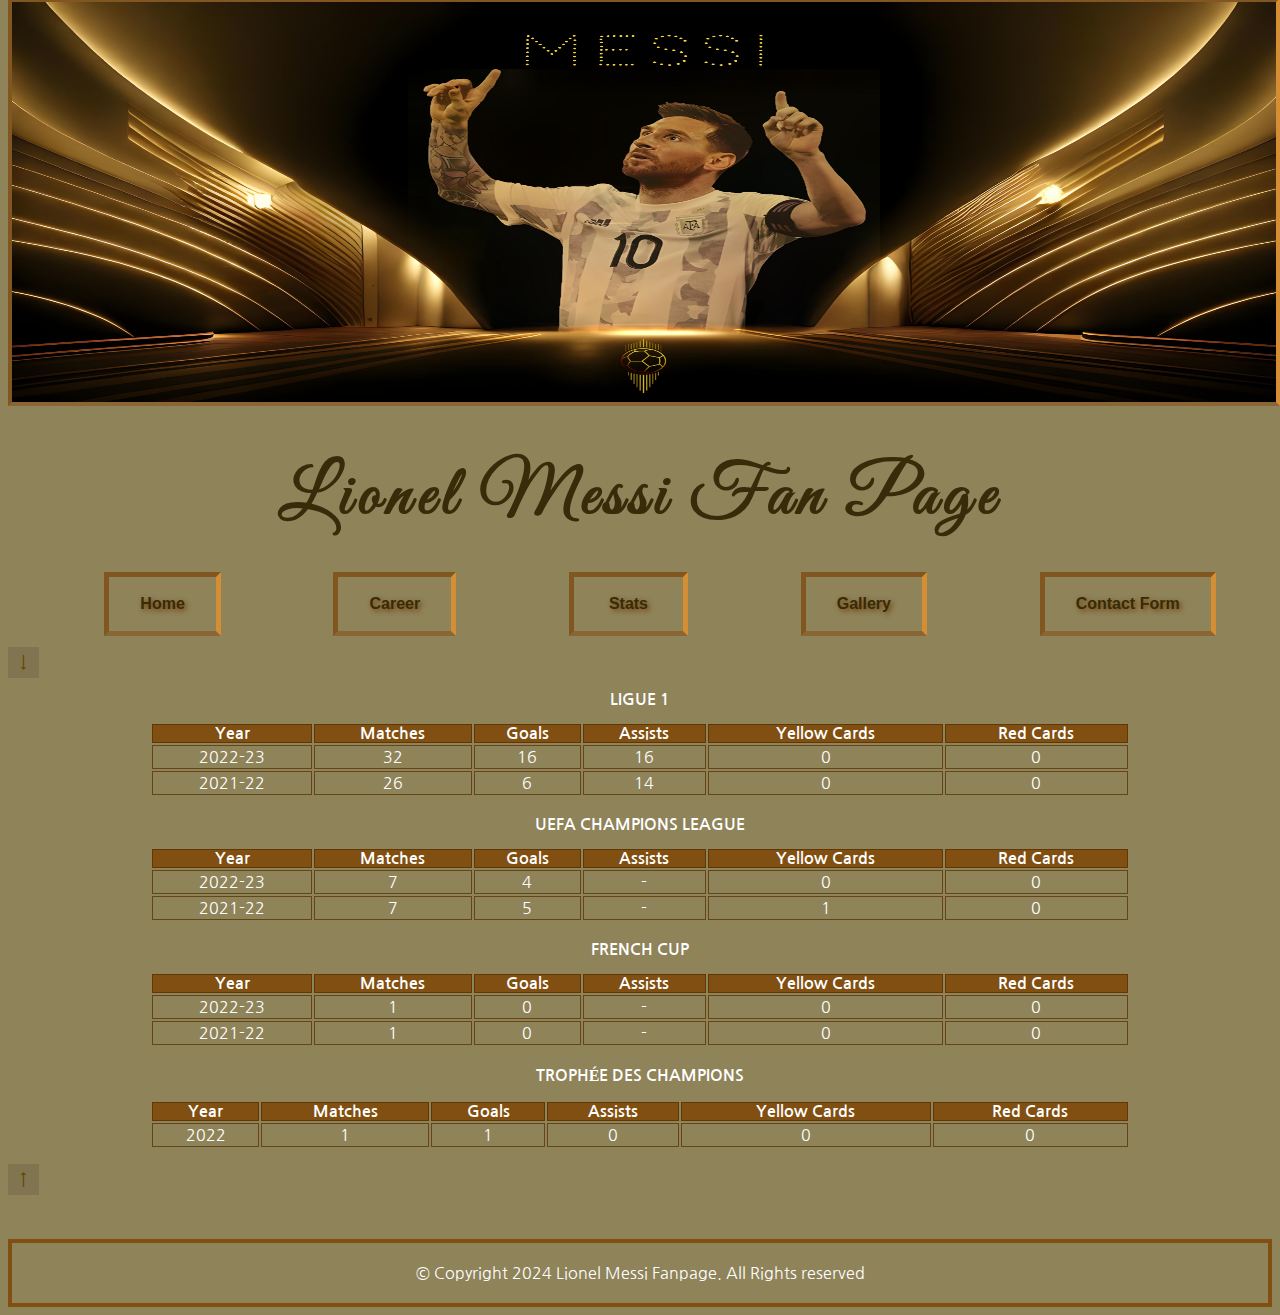
<file: psg.html>
<!DOCTYPE html>
<html lang="en">
<head>
    <meta charset="UTF-8">
    <meta name="viewport" content="width=device-width, initial-scale=1.0">
    <title>Paris Saint-Germain</title>
    <link rel="stylesheet" href="./statStyle.css">
</head>
<body>
    <div>  
        <div id="bannerContainer" style="width: 100%;">
            <a class="banner" href="#">
                <!-- <img src="./LionelMessiBackground.jpeg" alt="Lionel Messi Background Image" width="120%" height="1%"> -->
            </a>
        </div>      
       
        
        <div id="navbar">
            <div id="sliding-header">
                <h1 id="heading">Lionel Messi Fan Page</h1>
            </div>
            <div >
                <ul class="nav" type="none">
                    <button><li ><a href="index.html">Home</a></li></button>
                    <button><li ><a href="career.html">Career</a></li></button>
                    <div class="dropdown">
                        <button class="dropbtn"><li ><a href="#">Stats</a></li></button>
                        
                            <div class="dropdown-content">
                                <button><li><a href="stats.html">Barcelona</a></li></button>
                                <button><li><a href="#">Paris Saint-Germain</a></li></button>
                                <button><li><a href="intermiami.html">Inter Miami</a></li></button>
                                <button><li><a href="argentina.html">Argentina</a></li></button>
                                <!-- <button><li><a href="internationalCup.html">International Champions Cup</a></li></button> -->
                            </div>
                    </div>
                    <button><li ><a href="gallery.html">Gallery</a></li></button>
                    <button><li ><a href="contact.html">Contact Form</a></li></button>
                </ul>
            </div>
                           
        </div>
    </div>
    <div id="top">
        <ul style="list-style: none;">
            
            <li><a href="#bottom">&darr;</a></li>
        </ul>
    </div>
    <div>
        <div class="eachTable">
            <table>
                <caption>Ligue 1</caption>
                <colgroup>
                    <col span="1">
                    <col span="1">
                    <col span="1">
                    <col span="1">
                    <col span="1">
                    <col span="1">
                    <col span="1">
                    <col span="1">
                </colgroup>
                <thead>
                    <tr class="tableHeader">
                        <th>Year</th>
                        <th>Matches</th>
                        <th>Goals</th>
                        <th>Assists</th>
                        <th>Yellow Cards</th>
                        <th>Red Cards</th>
                    </tr>
                </thead>
                <tbody>
                    <tr>
                        <td>2022-23</td>
                        <td>32</td>
                        <td>16</td>
                        <td>16</td>
                        <td>0</td>
                        <td>0</td>
                    </tr>
                    <tr>
                        <td>2021-22</td>
                        <td>26</td>
                        <td>6</td>
                        <td>14</td>
                        <td>0</td>
                        <td>0</td>
                    </tr>
                </tbody>
            </table>
        </div>
        <div class="eachTable">
            <table>
                <caption>UEFA Champions League</caption>
                <colgroup>
                    <col span="1">
                    <col span="1">
                    <col span="1">
                    <col span="1">
                    <col span="1">
                    <col span="1">
                    <col span="1">
                    <col span="1">
                </colgroup>
                <thead>
                    <tr class="tableHeader">
                        <th>Year</th>
                        <th>Matches</th>
                        <th>Goals</th>
                        <th>Assists</th>
                        <th>Yellow Cards</th>
                        <th>Red Cards</th>
                    </tr>
                </thead>
                <tbody>
                    <tr>
                        <td>2022-23</td>
                        <td>7</td>
                        <td>4</td>
                        <td>-</td>
                        <td>0</td>
                        <td>0</td>
                    </tr>
                    <tr>
                        <td>2021-22</td>
                        <td>7</td>
                        <td>5</td>
                        <td>-</td>
                        <td>1</td>
                        <td>0</td>
                    </tr>        
                </tbody>
            </table>

        </div>
       
        
        <div class="eachTable">
            <table>
                <caption>French Cup</caption>
                <colgroup>
                    <col span="1">
                    <col span="1">
                    <col span="1">
                    <col span="1">
                    <col span="1">
                    <col span="1">
                </colgroup>
                <thead>
                    <tr class="tableHeader">
                        <th>Year</th>
                        <th>Matches</th>
                        <th>Goals</th>
                        <th>Assists</th>
                        <th>Yellow Cards</th>
                        <th>Red Cards</th>
                    </tr>
                </thead>
                <tbody>
                    <tr>
                        <td>2022-23</td>
                        <td>1</td>
                        <td>0</td>
                        <td>-</td>
                        <td>0</td>
                        <td>0</td>
                    </tr>
                    <tr>
                        <td>2021-22</td>
                        <td>1</td>
                        <td>0</td>
                        <td>-</td>
                        <td>0</td>
                        <td>0</td>
                    </tr>
                </tbody>
            </table>

        </div>
       
        <div class="eachTable">
            <table>
                <caption>Trophée des Champions</caption>
                <colgroup>
                    <col span="1">
                    <col span="1">
                    <col span="1">
                    <col span="1">
                    <col span="1">
                    <col span="1">
                </colgroup>
                <thead>
                    <tr class="tableHeader">
                        <th>Year</th>
                        <th>Matches</th>
                        <th>Goals</th>
                        <th>Assists</th>
                        <th>Yellow Cards</th>
                        <th>Red Cards</th>
                    </tr>
                </thead>
                <tbody>
                    <tr>
                        <td>2022</td>
                        <td>1</td>
                        <td>1</td>
                        <td>0</td>
                        <td>0</td>
                        <td>0</td>
                    </tr>
                </tbody>
            </table>

        </div>
       
    </div>
    <div id="bottom">
        <ul style="list-style: none;">            
            <li><a href="#top">&uarr;</a></li>
        </ul>
    </div>
    <footer>
        &copy; Copyright  2024 Lionel Messi Fanpage. All Rights reserved
    </footer>
</body>
</html>
</file>
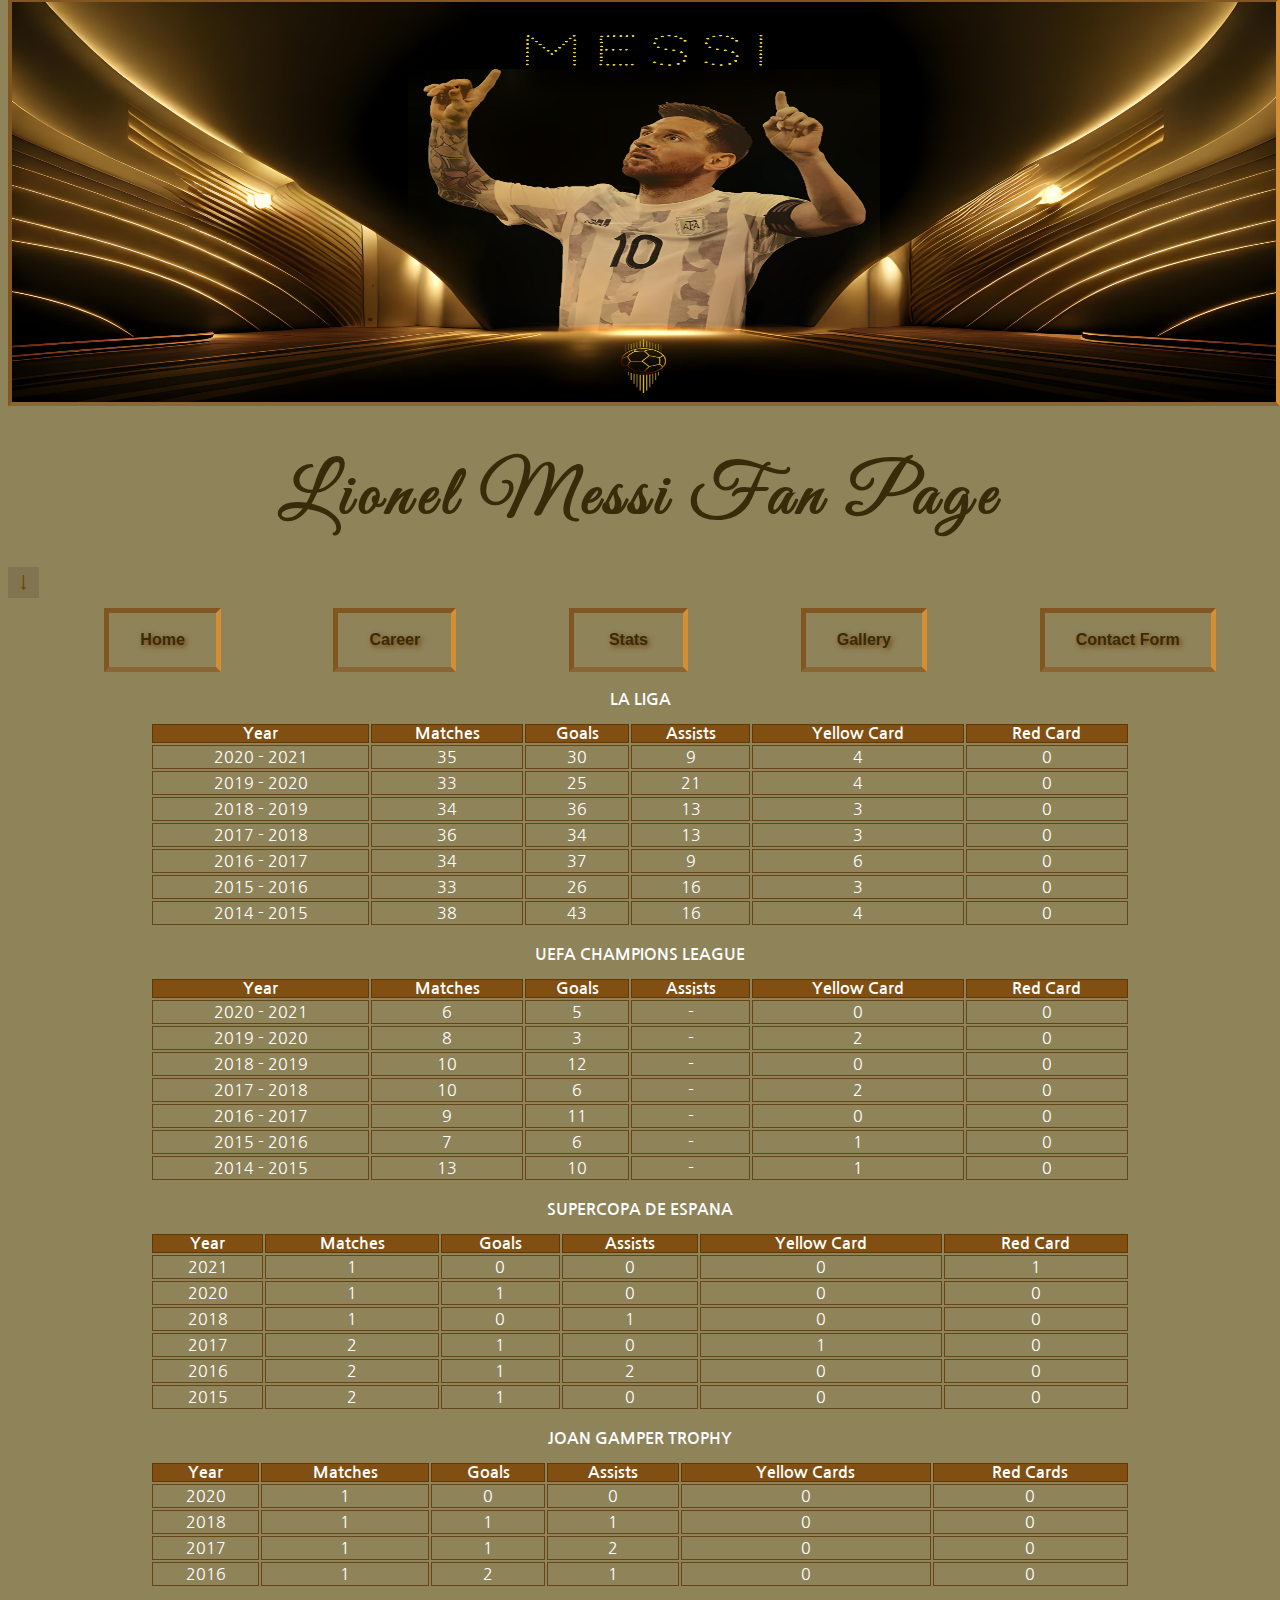
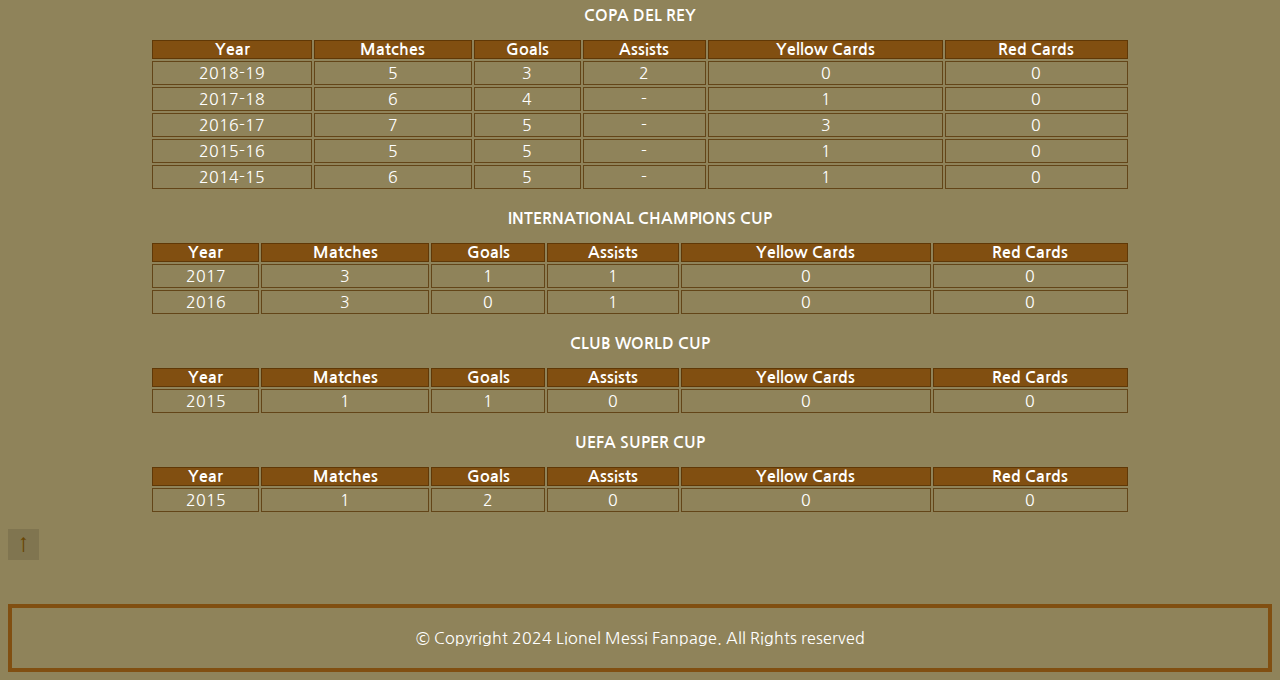
<file: stats.html>
<!DOCTYPE html>
<html lang="en">
<head>
    <meta charset="UTF-8">
    <meta name="viewport" content="width=device-width, initial-scale=1.0">
    <title>Barcelona</title>
    <link rel="stylesheet" href="./statStyle.css">
</head>
<body>
    <body >
        <div>  
            <div id="bannerContainer" style="width: 100%;">
                <a class="banner" href="#">
                    <!-- <img src="./LionelMessiBackground.jpeg" alt="Lionel Messi Background Image" width="120%" height="1%"> -->
                </a>
            </div>      
           
            
            <div id="navbar">
                <div id="sliding-header">
                    <h1 id="heading">Lionel Messi Fan Page</h1>
                </div>
                <div id="top">
                    <ul style="list-style: none;">
                        
                        <li><a href="#bottom">&darr;</a></li>
                    </ul>
                </div>
                <div >
                    <ul class="nav" type="none">
                        <button><li ><a href="index.html">Home</a></li></button>
                        <button><li ><a href="career.html">Career</a></li></button>
                        <div class="dropdown">
                            <button class="dropbtn"><li ><a href="#">Stats</a></li></button>
                            
                                <div class="dropdown-content">
                                    <button><li><a href="#">Barcelona</a></li></button>
                                    <button><li><a href="psg.html">Paris Saint-Germain</a></li></button>
                                    <button><li><a href="intermiami.html">Inter Miami</a></li></button>
                                    <button><li><a href="argentina.html">Argentina</a></li></button>
                                    <!-- <button><li><a href="internationalCup.html">International Champions Cup</a></li></button> -->
                                </div>
                        </div>                      
                        
                        <button><li ><a href="gallery.html">Gallery</a></li></button>
                        <button><li ><a href="contact.html">Contact Form</a></li></button>
                    </ul>
                </div>
                
                               
            </div>
            <div id="tableBody">
                <div class="eachTable">
                    <table>
                        <thead>
                            <colgroup>
                                <col span="1">
                                <col span="1">
                                <col span="1">
                                <col span="1">
                                <col span="1">
                                <col span="1">
                                </colgroup>
                            <caption>La Liga</caption>
                            <tr class="tableHeader"> 
                                <th>Year</th>
                                <th>Matches</th>
                                <th>Goals</th>
                                <th>Assists</th>
                                <th>Yellow Card</th>
                                <th>Red Card</th>
                            </tr> 
                        </thead>               
                        <tbody>
                            <tr>
                                <td>2020 - 2021</td>
                                <td>35</td>
                                <td>30</td>
                                <td>9</td>
                                <td>4</td>
                                <td>0</td>
                            </tr> 
                            <tr>
                                <td>2019 - 2020</td>
                                <td>33</td>
                                <td>25</td>
                                <td>21</td>
                                <td>4</td>
                                <td>0</td>
                            </tr> 
                            <tr>
                                <td>2018 - 2019</td>
                                <td>34</td>
                                <td>36</td>
                                <td>13</td>
                                <td>3</td>
                                <td>0</td>
                            </tr>
                            <tr>
                                <td>2017 - 2018</td>
                                <td>36</td>
                                <td>34</td>
                                <td>13</td>
                                <td>3</td>
                                <td>0</td>
                            </tr>
                            <tr>
                                <td>2016 - 2017</td>
                                <td>34</td>
                                <td>37</td>
                                <td>9</td>
                                <td>6</td>
                                <td>0</td>
                            </tr>
                            <tr>
                                <td>2015 - 2016</td>
                                <td>33</td>
                                <td>26</td>
                                <td>16</td>
                                <td>3</td>
                                <td>0</td>
                            </tr>
                            <tr>
                                <td>2014 - 2015</td>
                                <td>38</td>
                                <td>43</td>
                                <td>16</td>
                                <td>4</td>
                                <td>0</td>
                            </tr>
                           
                        </tbody>                                 
                    </table>
                </div>
               
                
                <div class="eachTable">
                    <table>
                        <thead>
                            <colgroup>
                            <col span="1">
                            <col span="1">
                            <col span="1">
                            <col span="1">
                            <col span="1">
                            <col span="1">
                            </colgroup>
                            <caption>UEFA Champions League</caption>
                            <tr class="tableHeader"> 
                                <th>Year</th>
                                <th>Matches</th>
                                <th>Goals</th>
                                <th>Assists</th>
                                <th>Yellow Card</th>
                                <th>Red Card</th>
                            </tr> 
                        </thead>
                       
                        <tbody>
                            <tr>
                                <td>2020 - 2021</td>
                                <td>6</td>
                                <td>5</td>
                                <td>-</td>
                                <td>0</td>
                                <td>0</td>
                            </tr> 
                            <tr>
                                <td>2019 - 2020</td>
                                <td>8</td>
                                <td>3</td>
                                <td>-</td>
                                <td>2</td>
                                <td>0</td>
                            </tr> 
                            <tr>
                                <td>2018 - 2019</td>
                                <td>10</td>
                                <td>12</td>
                                <td>-</td>
                                <td>0</td>
                                <td>0</td>
                            </tr>
                            <tr>
                                <td>2017 - 2018</td>
                                <td>10</td>
                                <td>6</td>
                                <td>-</td>
                                <td>2</td>
                                <td>0</td>
                            </tr>
                            <tr>
                                <td>2016 - 2017</td>
                                <td>9</td>
                                <td>11</td>
                                <td>-</td>
                                <td>0</td>
                                <td>0</td>
                            </tr>
                            <tr>
                                <td>2015 - 2016</td>
                                <td>7</td>
                                <td>6</td>
                                <td>-</td>
                                <td>1</td>
                                <td>0</td>
                            </tr>
                            <tr>
                                <td>2014 - 2015</td>
                                <td>13</td>
                                <td>10</td>
                                <td>-</td>
                                <td>1</td>
                                <td>0</td>
                            </tr>
                    </table>
                </div>             
                
                
                <div class="eachTable">
                    <table>
                        <thead>
                            <colgroup>
                                <col span="1">
                                <col span="1">
                                <col span="1">
                                <col span="1">
                                <col span="1">
                                <col span="1">
                            </colgroup>
                            <caption>Supercopa de Espana</caption>
                            <tr class="tableHeader"> 
                                <th>Year</th>
                                <th>Matches</th>
                                <th>Goals</th>
                                <th>Assists</th>
                                <th>Yellow Card</th>
                                <th>Red Card</th>
                            </tr> 
                        </thead>
                       
                        <tbody>
                            <tr>
                                <td>2021</td>
                                <td>1</td>
                                <td>0</td>
                                <td>0</td>
                                <td>0</td>
                                <td>1</td>
                            </tr> 
                            <tr>
                                <td>2020</td>
                                <td>1</td>
                                <td>1</td>
                                <td>0</td>
                                <td>0</td>
                                <td>0</td>
                            </tr> 
                            <tr>
                                <td>2018 </td>
                                <td>1</td>
                                <td>0</td>
                                <td>1</td>
                                <td>0</td>
                                <td>0</td>
                            </tr>
                            <tr>
                                <td>2017</td>
                                <td>2</td>
                                <td>1</td>
                                <td>0</td>
                                <td>1</td>
                                <td>0</td>
                            </tr>
                            <tr>
                                <td>2016 </td>
                                <td>2</td>
                                <td>1</td>
                                <td>2</td>
                                <td>0</td>
                                <td>0</td>
                            </tr>
                            <tr>
                                <td>2015</td>
                                <td>2</td>
                                <td>1</td>
                                <td>0</td>
                                <td>0</td>
                                <td>0</td>
                            </tr>
                            
                    </table>
                </div>
                
                
                <div class="eachTable">
                    <table>
                        <caption>Joan Gamper Trophy</caption>
                        <colgroup>
                            <col span="1">
                            <col span="1">
                            <col span="1">
                            <col span="1">
                            <col span="1">
                            <col span="1">
                            <col span="1">
                            <col span="1">
                        </colgroup>
                        <thead>
                            <tr class="tableHeader">
                                <th>Year</th>
                                <th>Matches</th>
                                <th>Goals</th>
                                <th>Assists</th>
                                <th>Yellow Cards</th>
                                <th>Red Cards</th>
                            </tr>
                        </thead>
                        <tbody>
                            <tr>
                                <td>2020</td>
                                <td>1</td>
                                <td>0</td>
                                <td>0</td>
                                <td>0</td>
                                <td>0</td>
                            </tr>
                            <tr>
                                <td>2018</td>
                                <td>1</td>
                                <td>1</td>
                                <td>1</td>
                                <td>0</td>
                                <td>0</td>
                            </tr>
                            <tr>
                                <td>2017</td>
                                <td>1</td>
                                <td>1</td>
                                <td>2</td>
                                <td>0</td>
                                <td>0</td>
                            </tr>
                            <tr>
                                <td>2016</td>
                                <td>1</td>
                                <td>2</td>
                                <td>1</td>
                                <td>0</td>
                                <td>0</td>
                            </tr>
                        </tbody>
                    </table>
                </div>
               
                
                <div class="eachTable">
                    <table>
                        <caption>Copa del Rey</caption>
                        <colgroup>
                            <col span="1">
                            <col span="1">
                            <col span="1">
                            <col span="1">
                            <col span="1">
                            <col span="1">
                        </colgroup>
                        <thead>
                            <tr class="tableHeader">
                                <th>Year</th>
                                <th>Matches</th>
                                <th>Goals</th>
                                <th>Assists</th>
                                <th>Yellow Cards</th>
                                <th>Red Cards</th>
                            </tr>
                        </thead>
                        <tbody>
                            <tr>
                                <td>2018-19</td>
                                <td>5</td>
                                <td>3</td>
                                <td>2</td>
                                <td>0</td>
                                <td>0</td>
                            </tr>
                            <tr>
                                <td>2017-18</td>
                                <td>6</td>
                                <td>4</td>
                                <td>-</td>
                                <td>1</td>
                                <td>0</td>
                            </tr>
                            <tr>
                                <td>2016-17</td>
                                <td>7</td>
                                <td>5</td>
                                <td>-</td>
                                <td>3</td>
                                <td>0</td>
                            </tr>
                            <tr>
                                <td>2015-16</td>
                                <td>5</td>
                                <td>5</td>
                                <td>-</td>
                                <td>1</td>
                                <td>0</td>
                            </tr>
                            <tr>
                                <td>2014-15</td>
                                <td>6</td>
                                <td>5</td>
                                <td>-</td>
                                <td>1</td>
                                <td>0</td>
                            </tr>
                        </tbody>
                    </table>
                </div>
              
                
                <div class="eachTable">
                    <table>
                        <caption>International Champions Cup</caption>
                        <colgroup>
                            <col span="1">
                            <col span="1">
                            <col span="1">
                            <col span="1">
                            <col span="1">
                            <col span="1">
                        </colgroup>
                        <thead>
                            <tr class="tableHeader">
                                <th>Year</th>
                                <th>Matches</th>
                                <th>Goals</th>
                                <th>Assists</th>
                                <th>Yellow Cards</th>
                                <th>Red Cards</th>
                            </tr>
                        </thead>
                        <tbody>
                            <tr>
                                <td>2017</td>
                                <td>3</td>
                                <td>1</td>
                                <td>1</td>
                                <td>0</td>
                                <td>0</td>
                            </tr>
                            <tr>
                                <td>2016</td>
                                <td>3</td>
                                <td>0</td>
                                <td>1</td>
                                <td>0</td>
                                <td>0</td>
                            </tr>
                        </tbody>
                    </table>
                </div>
                
                
                <div class="eachTable">
                    <table>
                        <caption>Club World Cup</caption>
                        <colgroup>
                            <col span="1">
                            <col span="1">
                            <col span="1">
                            <col span="1">
                            <col span="1">
                            <col span="1">
                        </colgroup>
                        <thead>
                            <tr class="tableHeader">
                                <th>Year</th>
                                <th>Matches</th>
                                <th>Goals</th>
                                <th>Assists</th>
                                <th>Yellow Cards</th>
                                <th>Red Cards</th>
                            </tr>
                        </thead>
                        <tbody>
                            <tr>
                                <td>2015</td>
                                <td>1</td>
                                <td>1</td>
                                <td>0</td>
                                <td>0</td>
                                <td>0</td>
                            </tr>
                        </tbody>
                    </table>
                </div>
                
                
               <div class="eachTable">
                    <table>
                        <caption>UEFA Super Cup</caption>
                        <colgroup>
                            <col span="1">
                            <col span="1">
                            <col span="1">
                            <col span="1">
                            <col span="1">
                            <col span="1">
                        </colgroup>
                        <thead>
                            <tr class="tableHeader">
                                <th>Year</th>
                                <th>Matches</th>
                                <th>Goals</th>
                                <th>Assists</th>
                                <th>Yellow Cards</th>
                                <th>Red Cards</th>
                            </tr>
                        </thead>
                        <tbody>
                            <tr>
                                <td>2015</td>
                                <td>1</td>
                                <td>2</td>
                                <td>0</td>
                                <td>0</td>
                                <td>0</td>
                            </tr>
                        </tbody>
                    </table>
               </div>
               
            </div>
            
           
        </div>
        <div id="bottom">
            <ul style="list-style: none;">
                
                <li><a href="#top">&uarr;</a></li>
            </ul>
        </div>
        <footer>
            &copy; Copyright  2024 Lionel Messi Fanpage. All Rights reserved
        </footer>
</body>
</html>
</file>
<file: indexStyle.css>
@import url('https://fonts.googleapis.com/css2?family=Sofia&display=swap');
@import url('https://fonts.googleapis.com/css2?family=Great+Vibes&family=Sofia&display=swap');
@import url('https://fonts.googleapis.com/css2?family=Comfortaa:wght@300..700&family=Great+Vibes&family=Sofia&display=swap');
@import url('https://fonts.googleapis.com/css2?family=Comfortaa:wght@300..700&family=Great+Vibes&family=Nanum+Gothic:wght@400;700;800&family=Sofia&display=swap');
.container {
    width: 80%; /* Scales relative to the browser window */
    padding: 2vw; /* Padding scales based on viewport width */
  }
body{
    background-color: rgb(143, 131, 90);
    color: rgb(255, 255, 255);
    min-width: 80%;
    max-width: 100%;
    font-family: "Nanum Gothic";
    font-size: medium;
    
}
div#bannerContainer{
    /* border: 4px solid blue; */
     border: 4px inset  rgb(214, 142, 53);  
    border-bottom : 4px outset rgba(219, 148, 60, 0.733);
    margin-top: -10px;
    /* margin-left: -10px; */
    align-items: center;
    justify-content: center;    
    height: 400px;
    width: 10px;
    /* background-position: center; */
    background: url("./LionelMessiBackground.jpeg") center/100% 100% no-repeat padding-box content-box;
}


/* #banner a.banner div#navbar div#sliding-header{
    min-width: 1200px;
    max-width: 1500px;
} */
/* div a.banner img{
    width: 100%;
    position: sticky;
} */
/* div a.banner img{ banner picture */
    /* margin: 0%;
    padding: 0 0;
    min-width: 1200px;
    max-width: 1500px;
    border: 8px inset  rgb(214, 142, 53); 
    border-bottom: 8px outset rgba(219, 148, 60, 0.733); */
    /* max-width: 100%; */
   /* min-width: 100%; */
   /* max-height: 350px;
   min-height: 350px; */
   /* margin:0 0; */
/* } */
#navbar #sliding-header{
    background-color: rgba(143, 131, 90, 0.952);
    overflow: hidden;
    width: 100%;
    height: 150px;
    position: static;

}
#heading{
    text-align: center;
    color: rgb(56, 43, 9);
}
#sliding-header{
    position:absolute;
    width: 100%;
    top: 0;
    left: 0;
    text-align: center;

}
/* #navbar div#sliding-header{
    border: 4px solid rgba(128, 99, 20, 0.384);
}  */
#navbar #sliding-header h1#heading{  
    /*"Lionel Messi FanPage"*/
    font-family:"Great Vibes";
    font-size: 70px;
   /* display: inline-block;*/
    text-align: center;
    letter-spacing: 6px;
    white-space: nowrap;
    position: sticky;
    /*overflow: hidden;*/

    
}
#navbar #sliding-header h1#heading {
    
    /*display: inline-block;
    /* position: absolute; */
    top: 0;
    left: 100%;

    animation-name: sliding-header; 
    animation-duration: 10s;
    animation-iteration-count: infinite;
    animation-direction: normal;
    animation-timing-function: linear;
}
@keyframes sliding-header {
    0%{
        transform: translateX(-100%);
        color: rgb(185, 142, 34);
        opacity: 1;
    }
    50%{
        transform: translateX(0%);        
        color: rgb(56, 43, 9);
        opacity: 1;
    }
    /* 90%{
        transform: translateX(0%);        
        color: rgb(56, 43, 9);
        opacity: 1;
    } */
    100%{
        transform: translateX(100%);        
        color: rgb(177, 129, 7);
        opacity: 1;
    }
    from{
        right:-100%
    }
    to{
        right: calc(100% - 0px);

    }
    
}
div#nav ul.nav {
   
    display: flex;
    justify-content:space-between;
    padding: 30px 70px;
    min-width: 70%;
    max-width: 100%;
    /* margin: 0 50px; */
    

}
div#nav{
    
    padding: 0 50px;
    min-width: 70%;
    max-width: 100%;
    align-items: center;
    margin: 0 10px;
    display: flex;
    justify-content:center;
}

ul.nav{
    display: flex; 
    justify-content:space-around;
}
ul.nav li{
    color: rgb(56, 43, 8);
    font-weight: 800;
    font-size:medium;
    text-decoration: none;
    text-shadow: 2px 2px 5px rgb(112, 61, 3);
    /* padding: 8px 25px; */
}
 ul.nav button{
    border: 5px inset  rgb(214, 142, 53); 
    border-bottom: 5px outset rgba(219, 148, 60, 0.733);
    background-color: rgb(143, 131, 90);
}
ul.nav .dropdown button{
    border: 5px inset  rgb(214, 142, 53);
    border-bottom: 5px outset rgba(219, 148, 60, 0.733);
    background-color: rgb(143, 131, 90);
}
 ul.nav button li a {
    color: rgb(56, 43, 8);
    font-weight: 800;
    font-size:medium;
    text-decoration: none;
    text-shadow: 2px 2px 5px rgb(112, 61, 3);
}
div#nav ul.nav button li a:hover{
    font-style: italic;
    font-weight: lighter;
    font-size: 140%;
    color: rgba(77, 38, 7, 0.836);
    text-decoration:solid;
    text-shadow: 0px 2px 2px rgb(112, 61, 3);
    text-transform: uppercase;
}
#nav ul.nav li a{ /*navigation bar link*/
    color: rgb(56, 43, 8);
    font-weight: 800;
    font-size:medium;
    text-decoration: none;
    text-shadow: 2px 2px 5px rgb(112, 61, 3);
}
#nav ul.nav li a:hover
    { /*hovering navigation bar link*/
    font-style: italic;
    font-weight: lighter;
    font-size: 140%;
    color: rgba(77, 38, 7, 0.836);
    text-decoration:solid;
    text-shadow: 0px 2px 2px rgb(112, 61, 3);
    text-transform: uppercase;
    }
#nav ul.nav button{
    border: 5px inset  rgb(214, 142, 53); 
    border-bottom: 5px outset rgba(219, 148, 60, 0.733);
    background-color: rgb(143, 131, 90);
}
.dropdown {
    position: relative;
    display: inline-block;
}
.dropbtn{
    background-color: rgb(185, 142, 34);
    padding: 10px;
    cursor: pointer;
}
.dropdown .dropbtn{
    border: none;
    color: rgb(56, 43, 8);
    /* background-color: rgb(177, 129, 7) ; This doesn't seem right */
    cursor: pointer;
    transition: background-color 0.3s, color 0.3s;
}
.dropdown .dropbtn:hover{
    color: rgb(56,43,8);
    /* background-color: rgb(177, 129, 7); */
}
.dropdown-content {
    display:none;
    position: absolute;
    background-color: rgb(177, 129, 7);
    min-width: 160px;
    box-shadow: 0px 8px 16px 0px rgba(0,0,0,0.2);
    z-index: 1;
}
.dropdown-content button{
    color: rgb(56, 43, 8);
    padding: 12px 5px;
    text-decoration: none;
    display: block;
    text-align: left;
    width:170px ;
}
.dropdown .dropdown-content:hover{
    font-size: 80px;
}
.dropdown:hover .dropdown-content{
    display: block;
}
.dropdown-content button:hover{
    background-color: rgb(177, 129, 7);
}
#imgs{ /*Two images*/
    display: flex; 
    justify-content: space-between; 
    position: static;
}
#imgs .img:hover{
    transform: scale(1,1);
    border: 2px solid rgb(214, 142, 53);
}
.responsive img{
    gap:20px;
    
}
h2{  /* "About Lionel Messi" and "Background"*/
    text-align: center;
    
    font-style: normal;
    font-weight: lighter;
    font-size: 170%;
    letter-spacing: 5px;
    color: rgba(77, 38, 7, 0.836);
    text-decoration:solid;
    text-shadow: 0px 2px 2px rgb(112, 61, 3);
    text-transform: uppercase;
}
/* .h2:hover{
    font-style: italic;
    font-weight: lighter;
    font-size: 170%;
    letter-spacing: 5px;
    color: rgba(77, 38, 7, 0.836);
    text-decoration:solid;
    text-shadow: 0px 2px 2px rgb(112, 61, 3);
    text-transform: uppercase;
} */
p{
    font-family: "Nanum Gothic";
    font-size: large;
}
.headers{
    display: flex; 
    justify-content:space-around;
    border: 8px inset  rgb(214, 142, 53); 
    border-bottom: 8px outset rgba(219, 148, 60, 0.733); 
    margin-top: 20px;
}
footer{
    border: 4px solid rgb(129, 79, 17);
    padding: 20px;
    text-align: center;
    margin-top: 50px;

}
div#careerBody section#contentBody{
    /* border:4px solid rgb(56, 43, 9); */
    margin: 0 50px 0 50px;
    padding: 0 50px;
    min-width: 1200px;
    max-width: 1500px;

}
table{
    width: 100%;
    padding: 0 10% ;
    text-align: center;
    background-color: rgba(143, 131, 90, 0.952);

}
thead, tr, th, td {
    border: 1px solid rgb(17, 10, 1);
}
div#tableBody table thead{
    background-color: rgb(129, 79, 17);
}


/* Go to Top and Go to Bottom  */
div#top, div#bottom{
    text-align: left;    
}
div#top ul , div#bottom ul{
    padding: 0;
}
div#top ul li , div#bottom ul li {
    display: inline-block;
    margin-right: 15px;    
}
div#top ul li a , div#bottom ul li a{
    text-decoration: none;
    padding: 8px 12px;
    font-size: 15px;
    font-weight: 800;
    color: #694603;
    text-transform: uppercase;
    background-color: rgba(0,0,0,0.1);

}
</file>
<file: statStyle.css>
@import url('https://fonts.googleapis.com/css2?family=Sofia&display=swap');
@import url('https://fonts.googleapis.com/css2?family=Great+Vibes&family=Sofia&display=swap');
@import url('https://fonts.googleapis.com/css2?family=Comfortaa:wght@300..700&family=Great+Vibes&family=Sofia&display=swap');
@import url('https://fonts.googleapis.com/css2?family=Comfortaa:wght@300..700&family=Great+Vibes&family=Nanum+Gothic:wght@400;700;800&family=Sofia&display=swap');
.container {
    width: 80%; /* Scales relative to the browser window */
    padding: 2vw; /* Padding scales based on viewport width */
  }
  body{
    background-color: rgb(143, 131, 90);
    color: rgb(255, 255, 255);
    min-width: 80%;
    max-width: 100%;
    font-family: "Nanum Gothic";
    font-size: medium;
    
}
div#bannerContainer{
    /* border: 4px solid blue; */
     border: 4px inset  rgb(214, 142, 53);  
    border-bottom : 4px outset rgba(219, 148, 60, 0.733);
    margin-top: -10px;
    /* margin-left: -10px; */
    align-items: center;
    justify-content: center;    
    height: 400px;
    width: 10px;
    /* background-position: center; */
    background: url("./LionelMessiBackground.jpeg") center/100% 100% no-repeat padding-box content-box;
}
/* #bannerContainer img{
    width: auto;
    /* padding: 0 20%; */
    /* align-items: center;
    justify-content: center;

   
} */ 

footer{
    border: 4px solid rgb(129, 79, 17);
    padding: 20px;
    text-align: center;
    margin-top: 50px;

}
h2{
    text-align: center;
}
div a.banner img{ /*banner picture*/
    margin: 0%;
    padding: 0 10%;
    min-width: 1200px;
    max-width: 1600px;
    /* border: 8px inset  rgb(214, 142, 53);  */
    /* border-bottom: 8px outset rgba(219, 148, 60, 0.733); */
    /* max-width: 100%; */
   /* min-width: 100%; */
   max-height: 350px;
   min-height: 350px;
   /* margin:0 0; */
}
#navbar #sliding-header{
    background-color: rgba(143, 131, 90, 0.952);
    overflow: hidden;
    width: 100%;
    height: 150px;
    position: static;

}
#heading{
    text-align: center;
    color: rgb(56, 43, 9);
}
#sliding-header{
    position:absolute;
    width: 100%;
    top: 0;
    left: 0;
    text-align: center;

}
/* #navbar div#sliding-header{
    border: 4px solid rgba(128, 99, 20, 0.384);
} */
#navbar #sliding-header h1#heading{  
    /*"Lionel Messi FanPage"*/
    font-family:"Great Vibes";
    font-size: 70px;
   /* display: inline-block;*/
    text-align: center;
    letter-spacing: 6px;
    white-space: nowrap;
    position: sticky;
    /*overflow: hidden;*/

    
}
#navbar #sliding-header h1#heading {
    
    /*display: inline-block;
    /* position: absolute; */
    top: 0;
    left: 100%;

    animation-name: sliding-header; 
    animation-duration: 10s;
    animation-iteration-count: infinite;
    animation-direction: normal;
    animation-timing-function: linear;
}
@keyframes sliding-header {
    0%{
        transform: translateX(-100%);
        color: rgb(185, 142, 34);
        opacity: 1;
    }
    50%{
        transform: translateX(0%);        
        color: rgb(56, 43, 9);
        opacity: 1;
    }
    /* 90%{
        transform: translateX(0%);        
        color: rgb(56, 43, 9);
        opacity: 1;
    } */
    100%{
        transform: translateX(100%);        
        color: rgb(177, 129, 7);
        opacity: 1;
    }
    from{
        right:-100%
    }
    to{
        right: calc(100% - 0px);

    }
    
}#navbar ul.nav {
    /* border: 400px; */
    display: flex; 
    justify-content:space-around;
    
}
#navbar ul.nav li{ /**/
    /*border: 5px inset  rgb(214, 142, 53); 
    border-bottom: 5px outset rgba(219, 148, 60, 0.733); */
    padding: 8px 25px ;
}
#careerBody ul.nav{
    display: flex; 
    justify-content:space-around;
}
#careerBody ul.nav li{
    color: rgb(56, 43, 8);
    font-weight: 800;
    font-size:medium;
    text-decoration: none;
    text-shadow: 2px 2px 5px rgb(112, 61, 3);
    padding: 8px 25px;
}
#careerBody ul.nav button{
    border: 5px inset  rgb(214, 142, 53); 
    border-bottom: 5px outset rgba(219, 148, 60, 0.733);
    background-color: rgb(143, 131, 90);
}
#careerBody ul.nav button li a {
    color: rgb(56, 43, 8);
    font-weight: 800;
    font-size:medium;
    text-decoration: none;
    text-shadow: 2px 2px 5px rgb(112, 61, 3);
}
#careerBody div ul.nav button li a:hover{
    font-style: italic;
    font-weight: lighter;
    font-size: 140%;
    color: rgba(77, 38, 7, 0.836);
    text-decoration:solid;
    text-shadow: 0px 2px 2px rgb(112, 61, 3);
    text-transform: uppercase;
}
#navbar ul.nav li a{ /*navigation bar link*/
    color: rgb(56, 43, 8);
    font-weight: 800;
    font-size:medium;
    text-decoration: none;
    text-shadow: 2px 2px 5px rgb(112, 61, 3);
}
#navbar ul.nav li a:hover
    { /*hovering navigation bar link*/
    font-style: italic;
    font-weight: lighter;
    font-size: 140%;
    color: rgba(77, 38, 7, 0.836);
    text-decoration:solid;
    text-shadow: 0px 2px 2px rgb(112, 61, 3);
    text-transform: uppercase;
    }
#navbar ul.nav button{
    border: 5px inset  rgb(214, 142, 53); 
    border-bottom: 5px outset rgba(219, 148, 60, 0.733);
    background-color: rgb(143, 131, 90);
}
.dropdown{
    position: relative;
    display: inline-block;
}
.dropbtn{
    background-color: rgb(185, 142, 34);
    padding: 10px;
    cursor: pointer;
}
.dropdown .dropbtn{
    border: none;
    color: rgb(56, 43, 8);
    background-color: rgb(177, 129, 7);
    cursor: pointer;
    transition: background-color 0.3s, color 0.3s;
}
.dropdown .dropbtn:hover{
    color: rgb(56, 43, 8);
    background-color: rgb(177, 129, 7);
}
.dropdown-content{
    display: none;
    position: absolute;
    background-color: rgb(177, 129, 7);
    min-width: 160px;
    box-shadow: 0px 8px 16px 0 rgba(0,0,0,0.2);
    
    z-index: 1;
}
.dropdown-content button{
    color: rgb(56, 43, 8);
    padding: 12px 5px;
    text-decoration: none;
    display: block;
    text-align: left;
    width:170px ;
}

.dropdown .dropdown-content:hover{
    font-size: 80px;
}
.dropdown:hover .dropdown-content{
    display: block;
}
.dropdown-content button:hover{
    background-color: rgb(92, 56, 11);
}
footer{
    border: 4px solid rgb(129, 79, 17);
    padding: 20px;
    text-align: center;
    margin-top: 50px;

}
table{
    width: 100%;
    padding: 0 10% ;
    text-align: center;
    background-color: rgba(143, 131, 90, 0.952);

}
thead, tr, th, td {
    border: 1px solid rgba(85, 49, 3, 0.753);
}
div#tableBody table thead caption{
    background-color: rgb(129, 79, 17);
}
.eachTable table caption{
    /* border: 4px solid ; */
    padding: 0 30%;
    
    /* background-color: rgb(129, 79, 17); */
}
div.eachTable{
    margin: 20px;
}
div.eachTable caption{
    margin-bottom: 15px;
    text-transform: uppercase;
    font-weight: 600;
    /* text-decoration:dotted; */
}
tr.tableHeader{
    background-color: rgb(129, 79, 17) ;
}
/* Go to Top and Go to Bottom  */
div#top, div#bottom{
    text-align: left;    
}
div#top ul , div#bottom ul{
    padding: 0;
}
div#top ul li , div#bottom ul li {
    display: inline-block;
    margin-right: 15px;    
}
div#top ul li a , div#bottom ul li a{
    text-decoration: none;
    padding: 8px 12px;
    font-size: 15px;
    font-weight: 800;
    color: #694603;
    text-transform: uppercase;
    background-color: rgba(0,0,0,0.1);

}
/* div#tableBody{
    border: 3px solid blue;

} */
</file>
<file: careerStyle.css>
@import url('https://fonts.googleapis.com/css2?family=Sofia&display=swap');
@import url('https://fonts.googleapis.com/css2?family=Great+Vibes&family=Sofia&display=swap');
@import url('https://fonts.googleapis.com/css2?family=Comfortaa:wght@300..700&family=Great+Vibes&family=Sofia&display=swap');
@import url('https://fonts.googleapis.com/css2?family=Comfortaa:wght@300..700&family=Great+Vibes&family=Nanum+Gothic:wght@400;700;800&family=Sofia&display=swap');
.container {
    width: calc(100%-10px); /* Scales relative to the browser window */
    padding: 2vw; /* Padding scales based on viewport width */
}
body{
    background-color: rgb(143, 131, 90);
    color: rgb(255, 255, 255);
    width: calc(100%-10px);
    min-width: 80%;
    max-width: 100%;
    font-family: "Nanum Gothic";
    font-size: medium;

}
div#bannerContainer{
    /* border: 4px solid blue; */
     border: 4px inset  rgb(214, 142, 53);  
    border-bottom : 4px outset rgba(219, 148, 60, 0.733);
    margin-top: -10px;
    /* margin-left: -10px; */
    align-items: center;
    justify-content: center;    
    height: 400px;
    width: 100%;
    /* background-position: center; */
    background: url("./LionelMessiBackground.jpeg") center/100% 100% no-repeat padding-box content-box;
}
/* #bannerContainer img{
    width: auto;
    /* padding: 0 20%; */
    /* align-items: center;
    justify-content: center;

   
} */ 


footer{
    border: 4px solid rgb(129, 79, 17);
    padding: 20px;
    text-align: center;
    margin-top: 50px;

}
h2{
    text-align: center;
}
div a.banner img{ /*banner picture*/
    margin: 0%;
    padding: 0 10%;
    min-width: 1200px;
    max-width: 1600px;
    /* border: 8px inset  rgb(214, 142, 53);  */
    /* border-bottom: 8px outset rgba(219, 148, 60, 0.733); */
    /* max-width: 100%; */
   /* min-width: 100%; */
   max-height: 350px;
   min-height: 350px;
   /* margin:0 0; */
}
#navbar #sliding-header{ /*Lionel Messi FanPage*/
    background-color: rgba(143, 131, 90, 0.952);
    overflow: hidden;
    width: 100%;
    height: 150px;
    position: static;
}
#heading{
    text-align: center;
    color: rgb(56, 43, 9);
}
#sliding-header{
    position:absolute;
    width: 100%;
    top: 0;
    left: 0;
    text-align: center;
    
}
#navbar #sliding-header h1#heading{  
    /*"Lionel Messi FanPage"*/
    font-family:"Great Vibes";
    font-size: 70px;
   /* display: inline-block;*/
    text-align: center;
    letter-spacing: 6px;
    white-space: nowrap;
    position: sticky;
    /*overflow: hidden;*/    
}

/* #navbar div#sliding-header{
    /* border: 4px solid rgba(128, 99, 20, 0.384); */
 */
div#navbar div#sliding-header h1#heading{
    /*"Lionel Messi FanPage"*/
    font-family:"Great Vibes";
    font-size: 70px;
   /* display: inline-block;*/
    text-align: center;
    letter-spacing: 6px;
    white-space: nowrap;
    position: sticky;
    /*overflow: hidden;*/
}
#navbar #sliding-header h1#heading {

    /*display: inline-block;
    /* position: absolute; */
    top: 0;
    left: 100%;

    animation-name: sliding-header;
    animation-duration: 10s;
    animation-iteration-count: infinite;
    animation-direction: normal;
    animation-timing-function: linear;
}
@keyframes sliding-header {
    0%{
        transform: translateX(-100%);
        color: rgb(185, 142, 34);
        opacity: 1;
    }
    50%{
        transform: translateX(0%);
        color: rgb(56, 43, 9);
        opacity: 1;
    }
    /* 90%{
        transform: translateX(0%);
        color: rgb(56, 43, 9);
        opacity: 1;
    } */
    100%{
        transform: translateX(100%);
        color: rgb(177, 129, 7);
        opacity: 1;
    }
    from{
        right:-100%
    }
    to{
        right: calc(100% - 0px);

    }

}
div#careerBody {
    /* border:4px solid rgba(128, 99, 20, 0.384); */
    /* margin: 0 50px 0 50px; */
    padding: 0 120px;
    min-width: 1200px;
    max-width: 1500px;

}
div#nav ul.nav {
   
    display: flex;
    justify-content:space-between;
    padding: 30px 40px;
    min-width: 70%;
    max-width: 100%;
    /* margin: 0 50px; */
    

}

div#nav{
    
    /* padding: 50px; */
    min-width: 70%;
    max-width: 100%;
    align-items: center;
    margin: 0 10px;
    display: flex;
    justify-content:center;
}
#nav ul.nav li{ /**/
    /*border: 5px inset  rgb(214, 142, 53); 
    border-bottom: 5px outset rgba(219, 148, 60, 0.733); */
    padding: 8px 25px ;
}

ul.nav{
    display: flex; 
    justify-content:space-evenly;
}

ul.nav li{
    color: rgb(56, 43, 8);
    font-weight: 800;
    font-size:medium;
    text-decoration: none;
    text-shadow: 2px 2px 5px rgb(112, 61, 3);
    padding: 8px 25px;
    
}
ul.nav button{
    border: 5px inset  rgb(214, 142, 53);
    border-bottom: 5px outset rgba(219, 148, 60, 0.733);
    background-color: rgb(143, 131, 90);
}
ul.nav .dropdown button{
    border: 5px inset  rgb(214, 142, 53);
    border-bottom: 5px outset rgba(219, 148, 60, 0.733);
    background-color: rgb(143, 131, 90);
}
 ul.nav button li a {
    color: rgb(56, 43, 8);
    font-weight: 800;
    font-size:medium;
    text-decoration: none;
    text-shadow: 2px 2px 5px rgb(112, 61, 3);
}
div#nav ul.nav button li a:hover{
    font-style: italic;
    font-weight: lighter;
    font-size: 140%;
    color: rgba(77, 38, 7, 0.836);
    text-decoration:solid;
    text-shadow: 0px 2px 2px rgb(112, 61, 3);
    text-transform: uppercase;
}
#nav ul.nav li a{ /*navigation bar link*/
    color: rgb(56, 43, 8);
    font-weight: 800;
    font-size:medium;
    text-decoration: none;
    text-shadow: 2px 2px 5px rgb(112, 61, 3);
}
#nav ul.nav li a:hover
    { /*hovering navigation bar link*/
    font-style: italic;
    font-weight: lighter;
    font-size: 140%;
    color: rgba(77, 38, 7, 0.836);
    text-decoration:solid;
    text-shadow: 0px 2px 2px rgb(112, 61, 3);
    text-transform: uppercase;
    }
.dropdown {
    position: relative;
    display: inline-block;
}
.dropbtn{
    background-color: rgb(185, 142, 34);
    padding: 10px;
    cursor: pointer;
}
.dropdown .dropbtn{
    border: none;
    color: rgb(56, 43, 8);
    /* background-color: rgb(177, 129, 7) ; This doesn't seem right */
    cursor: pointer;
    transition: background-color 0.3s, color 0.3s;
}
.dropdown .dropbtn:hover{
    color: rgb(56,43,8);
    /* background-color: rgb(177, 129, 7); */
}
.dropdown-content {
    display:none;
    position: absolute;
    background-color: rgb(177, 129, 7);
    min-width: 160px;
    box-shadow: 0px 8px 16px 0px rgba(0,0,0,0.2);
    z-index: 1;
}
.dropdown-content button{
    color: rgb(56, 43, 8);
    padding: 12px 5px;
    text-decoration: none;
    display: block;
    text-align: left;
    width:170px ;
}
.dropdown .dropdown-content:hover{
    font-size: 80px;
}
.dropdown:hover .dropdown-content{
    display: block;
}
.dropdown-content button:hover{
    background-color: rgb(177, 129, 7);
}
h2{  /* "About Lionel Messi" and "Background"*/
    text-align: center;
    
    font-style: italic;
    font-weight: lighter;
    font-size: 170%;
    letter-spacing: 5px;
    color: rgba(77, 38, 7, 0.836);
    text-decoration:solid;
    text-shadow: 0px 2px 2px rgb(112, 61, 3);
    text-transform: uppercase;
}


p,h4{
    padding: 0 90px;
}
h4{
    font-size: larger;
}
ul#barcelonaList, ul {
    padding: 0 140px;
    list-style-type: circle;
    
}
.nav {
    list-style-type: none;
}
 
/* Go to Top and Go to Bottom  */
div#top, div#bottom{
    text-align: left;    
}
div#top ul , div#bottom ul{
    padding: 0;
}
div#top ul li , div#bottom ul li {
    display: inline-block;
    margin-right: 15px;    
}
div#top ul li a , div#bottom ul li a{
    text-decoration: none;
    padding: 8px 12px;
    font-size: 15px;
    font-weight: 800;
    color: #694603;
    text-transform: uppercase;
    background-color: rgba(0,0,0,0.1);

}
</file>
<file: contactStyle.css>
@import url('https://fonts.googleapis.com/css2?family=Sofia&display=swap');
@import url('https://fonts.googleapis.com/css2?family=Great+Vibes&family=Sofia&display=swap');
@import url('https://fonts.googleapis.com/css2?family=Comfortaa:wght@300..700&family=Great+Vibes&family=Sofia&display=swap');
@import url('https://fonts.googleapis.com/css2?family=Comfortaa:wght@300..700&family=Great+Vibes&family=Nanum+Gothic:wght@400;700;800&family=Sofia&display=swap');
.container {
    width: 80%; /* Scales relative to the browser window */
    padding: 2vw; /* Padding scales based on viewport width */
  }
  body{
    background-color: rgb(143, 131, 90);
    color: rgb(255, 255, 255);
    min-width: 80%;
    max-width: 100%;
    font-family: "Nanum Gothic";
    font-size: medium;
    
}
div#bannerContainer{
    /* border: 4px solid blue; */
     border: 4px inset  rgb(214, 142, 53);  
    border-bottom : 4px outset rgba(219, 148, 60, 0.733);
    margin-top: -10px;
    /* margin-left: -10px; */
    align-items: center;
    justify-content: center;    
    height: 400px;
    width: 10px;
    /* background-position: center; */
    background: url("./LionelMessiBackground.jpeg") center/100% 100% no-repeat padding-box content-box;
}
/* #bannerContainer img{
    width: auto;
    /* padding: 0 20%; */
    /* align-items: center;
    justify-content: center;

   
} */ 

footer{
    border: 4px solid rgb(129, 79, 17);
    padding: 20px;
    text-align: center;
    margin-top: 50px;

}
h2{
    text-align: center;
}
div a.banner img{ /*banner picture*/
    margin: 0%;
    padding: 0 10%;
    min-width: 1200px;
    max-width: 1600px;
    /* border: 8px inset  rgb(214, 142, 53);  */
    /* border-bottom: 8px outset rgba(219, 148, 60, 0.733); */
    /* max-width: 100%; */
   /* min-width: 100%; */
   max-height: 350px;
   min-height: 350px;
   /* margin:0 0; */
}
#navbar #sliding-header{
    background-color: rgba(143, 131, 90, 0.952);
    overflow: hidden;
    width: 100%;
    height: 150px;
    position: static;

}
#heading{
    text-align: center;
    color: rgb(56, 43, 9);
}
#sliding-header{
    position:absolute;
    width: 100%;
    top: 0;
    left: 0;
    text-align: center;

}
/* #navbar div#sliding-header{
    border: 4px solid rgba(128, 99, 20, 0.384);
} */
#navbar #sliding-header h1#heading{  
    /*"Lionel Messi FanPage"*/
    font-family:"Great Vibes";
    font-size: 70px;
   /* display: inline-block;*/
    text-align: center;
    letter-spacing: 6px;
    white-space: nowrap;
    position: sticky;
    /*overflow: hidden;*/

    
}
#navbar #sliding-header h1#heading {
    
    /*display: inline-block;
    /* position: absolute; */
    top: 0;
    left: 100%;

    animation-name: sliding-header; 
    animation-duration: 10s;
    animation-iteration-count: infinite;
    animation-direction: normal;
    animation-timing-function: linear;
}
@keyframes sliding-header {
    0%{
        transform: translateX(-100%);
        color: rgb(185, 142, 34);
        opacity: 1;
    }
    50%{
        transform: translateX(0%);        
        color: rgb(56, 43, 9);
        opacity: 1;
    }
    /* 90%{
        transform: translateX(0%);        
        color: rgb(56, 43, 9);
        opacity: 1;
    } */
    100%{
        transform: translateX(100%);        
        color: rgb(177, 129, 7);
        opacity: 1;
    }
    from{
        right:-100%
    }
    to{
        right: calc(100% - 0px);

    }
    
}#navbar ul.nav {
    /* border: 400px; */
    display: flex; 
    justify-content:space-around;
    
}
#navbar ul.nav li{ /**/
    /*border: 5px inset  rgb(214, 142, 53); 
    border-bottom: 5px outset rgba(219, 148, 60, 0.733); */
    padding: 8px 25px ;
}
#careerBody ul.nav{
    display: flex; 
    justify-content:space-around;
}
#careerBody ul.nav li{
    color: rgb(56, 43, 8);
    font-weight: 800;
    font-size:medium;
    text-decoration: none;
    text-shadow: 2px 2px 5px rgb(112, 61, 3);
    padding: 8px 25px;
}
#careerBody ul.nav button{
    border: 5px inset  rgb(214, 142, 53); 
    border-bottom: 5px outset rgba(219, 148, 60, 0.733);
    background-color: rgb(143, 131, 90);
}
#careerBody ul.nav button li a {
    color: rgb(56, 43, 8);
    font-weight: 800;
    font-size:medium;
    text-decoration: none;
    text-shadow: 2px 2px 5px rgb(112, 61, 3);
}
#careerBody div ul.nav button li a:hover{
    font-style: italic;
    font-weight: lighter;
    font-size: 140%;
    color: rgba(77, 38, 7, 0.836);
    text-decoration:solid;
    text-shadow: 0px 2px 2px rgb(112, 61, 3);
    text-transform: uppercase;
}
#navbar ul.nav li a{ /*navigation bar link*/
    color: rgb(56, 43, 8);
    font-weight: 800;
    font-size:medium;
    text-decoration: none;
    text-shadow: 2px 2px 5px rgb(112, 61, 3);
}
#navbar ul.nav li a:hover
    { /*hovering navigation bar link*/
    font-style: italic;
    font-weight: lighter;
    font-size: 140%;
    color: rgba(77, 38, 7, 0.836);
    text-decoration:solid;
    text-shadow: 0px 2px 2px rgb(112, 61, 3);
    text-transform: uppercase;
    }
#navbar ul.nav button{
    border: 5px inset  rgb(214, 142, 53); 
    border-bottom: 5px outset rgba(219, 148, 60, 0.733);
    background-color: rgb(143, 131, 90);
}
.dropdown{
    position: relative;
    display: inline-block;
}
.dropbtn{
    background-color: rgb(185, 142, 34);
    padding: 10px;
    cursor: pointer;
}
.dropdown .dropbtn{
    border: none;
    color: rgb(56, 43, 8);
    background-color: rgb(177, 129, 7);
    cursor: pointer;
    transition: background-color 0.3s, color 0.3s;
}
.dropdown .dropbtn:hover{
    color: rgb(56, 43, 8);
    background-color: rgb(177, 129, 7);
}
.dropdown-content{
    display: none;
    position: absolute;
    background-color: rgb(177, 129, 7);
    min-width: 160px;
    box-shadow: 0px 8px 16px 0 rgba(0,0,0,0.2);
    
    z-index: 1;
}
.dropdown-content button{
    color: rgb(56, 43, 8);
    padding: 12px 5px;
    text-decoration: none;
    display: block;
    text-align: left;
    width:170px ;
}

.dropdown .dropdown-content:hover{
    font-size: 80px;
}
.dropdown:hover .dropdown-content{
    display: block;
}
.dropdown-content button:hover{
    background-color: rgb(92, 56, 11);
}
footer{
    border: 4px solid rgb(129, 79, 17);
    padding: 20px;
    text-align: center;
    margin-top: 50px;

}
#body{
   
    display: flex;
    justify-content: center;
    align-items: center;
    height: 100vh;
}
form{
    width: 600px;
    height: 75%;
    background-color: rgb(189, 185, 181);
    padding: 20px;
    border-radius: 17px;
    box-shadow: 0 0 10px rgba(0,0,0,0.9);
}
fieldset{
    border: 3px solid rgb(156, 122, 27);
    padding: 10px;
    border-radius: 20px;
    height: 97%;
}
legend{    
    text-align: center;
    margin-bottom: 30px;  
    font-family:Verdana, Geneva, Tahoma, sans-serif;
    font-weight: bold;  
    font-size: 20px;
}
label{
    display: block;
    margin-bottom: 10px;
    font-size: 18px;
    font-family:Cambria, Cochin, Georgia, Times, 'Times New Roman', serif;
    font-style: normal;
    color: rgb(180, 113, 31);
    font-weight: bold;
    text-align: left;
}
textarea{
    width: calc(100% - 20px);
    height: 120px;
    background-color: rgba(255, 255, 255, 0.555);
    padding: 8px;
    border: 2px solid rgb(233, 144, 10);
    border-radius: 10px;
    font-size: 18px;
    color: rgb(192, 133, 22);
}
input[type = "text"],input[type = "email"]{
    width: calc(100% - 20px);
    height: 10px;
    background-color: rgba(255, 255, 255, 0.555);
    padding: 8px;
    margin-bottom: 10px;
    box-sizing: content-box;
    border: 2px solid rgb(233, 144, 10);
    border-radius: 10px;
    font-size: 18px;
    color: hsl(36, 90%, 43%); 
}
input[type = "submit"]{
    padding: 10px 120px;
    text-align: center;
    margin-left: 150px;
    background-color: rgba(185, 105, 8, 0.815);
    border: 1.5px solid rgb(87, 56, 11);
    border-radius: 8px;
}
input::placeholder, textarea::placeholder{
    font-size: 15px;
    font-family: Cambria, Cochin, Georgia, Times, 'Times New Roman', serif;
    color: rgba(0,0,0,0.4);
}
</file>
<file: galleryStyle.css>
@import url('https://fonts.googleapis.com/css2?family=Sofia&display=swap');
@import url('https://fonts.googleapis.com/css2?family=Great+Vibes&family=Sofia&display=swap');
@import url('https://fonts.googleapis.com/css2?family=Comfortaa:wght@300..700&family=Great+Vibes&family=Sofia&display=swap');
@import url('https://fonts.googleapis.com/css2?family=Comfortaa:wght@300..700&family=Great+Vibes&family=Nanum+Gothic:wght@400;700;800&family=Sofia&display=swap');
.container {
    width: 80%; /* Scales relative to the browser window */
    padding: 2vw; /* Padding scales based on viewport width */
  }
  body{
    background-color: rgb(143, 131, 90);
    color: rgb(255, 255, 255);
    min-width: 80%;
    max-width: 100%;
    font-family: "Nanum Gothic";
    font-size: medium;
    
}
footer{
    border: 4px solid rgb(129, 79, 17);
    padding: 20px;
    text-align: center;
    margin-top: 50px;

}
h2{
    text-align: center;
}
div a.banner img{ /*banner picture*/
    margin: 0%;
    padding: 0 0;
    min-width: 1200px;
    max-width: 1500px;
    border: 8px inset  rgb(214, 142, 53); 
    border-bottom: 8px outset rgba(219, 148, 60, 0.733);
    /* max-width: 100%; */
   /* min-width: 100%; */
   max-height: 350px;
   min-height: 350px;
   /* margin:0 0; */
}
#navbar #sliding-header{
    background-color: rgba(143, 131, 90, 0.952);
    overflow: hidden;
    width: 100%;
    height: 150px;
    position: static;

}
#heading{
    text-align: center;
    color: rgb(56, 43, 9);
}
#sliding-header{
    position:absolute;
    width: 100%;
    top: 0;
    left: 0;
    text-align: center;

}
div#bannerContainer{
    /* border: 4px solid blue; */
     border: 4px inset  rgb(214, 142, 53);  
    border-bottom : 4px outset rgba(219, 148, 60, 0.733);
    margin-top: -10px;
    /* margin-left: -10px; */
    align-items: center;
    justify-content: center;    
    height: 400px;
    width: 10px;
    /* background-position: center; */
    background: url("./LionelMessiBackground.jpeg") center/100% 100% no-repeat padding-box content-box;
}
/* #navbar div#sliding-header{
    border: 4px solid rgba(128, 99, 20, 0.384);
} */
#navbar #sliding-header h1#heading{  
    /*"Lionel Messi FanPage"*/
    font-family:"Great Vibes";
    font-size: 70px;
   /* display: inline-block;*/
    text-align: center;
    letter-spacing: 6px;
    white-space: nowrap;
    position: sticky;
    /*overflow: hidden;*/

    
}
#navbar #sliding-header h1#heading {
    
    /*display: inline-block;
    /* position: absolute; */
    top: 0;
    left: 100%;

    animation-name: sliding-header; 
    animation-duration: 10s;
    animation-iteration-count: infinite;
    animation-direction: normal;
    animation-timing-function: linear;
}
@keyframes sliding-header {
    0%{
        transform: translateX(-100%);
        color: rgb(185, 142, 34);
        opacity: 1;
    }
    50%{
        transform: translateX(0%);        
        color: rgb(56, 43, 9);
        opacity: 1;
    }
    /* 90%{
        transform: translateX(0%);        
        color: rgb(56, 43, 9);
        opacity: 1;
    } */
    100%{
        transform: translateX(100%);        
        color: rgb(177, 129, 7);
        opacity: 1;
    }
    from{
        right:-100%
    }
    to{
        right: calc(100% - 0px);

    }
    
}
/* NAVIGATION BAR BEGINS */
div#nav ul.nav {
   
    display: flex;
    justify-content:space-between;
    padding: 30px 70px;
    min-width: 70%;
    max-width: 100%;
    /* margin: 0 50px; */
    

}
div#nav{
    
    padding: 0 50px;
    min-width: 70%;
    max-width: 100%;
    align-items: center;
    margin: 0 10px;
    display: flex;
    justify-content:center;
}

ul.nav{
    display: flex; 
    justify-content:space-around;
}
ul.nav li{
    color: rgb(56, 43, 8);
    font-weight: 800;
    font-size:medium;
    text-decoration: none;
    text-shadow: 2px 2px 5px rgb(112, 61, 3);
    /* padding: 8px 25px; */
}
 ul.nav button{
    border: 5px inset  rgb(214, 142, 53); 
    border-bottom: 5px outset rgba(219, 148, 60, 0.733);
    background-color: rgb(143, 131, 90);
}
ul.nav .dropdown button{
    border: 5px inset  rgb(214, 142, 53);
    border-bottom: 5px outset rgba(219, 148, 60, 0.733);
    background-color: rgb(143, 131, 90);
}
 ul.nav button li a {
    color: rgb(56, 43, 8);
    font-weight: 800;
    font-size:medium;
    text-decoration: none;
    text-shadow: 2px 2px 5px rgb(112, 61, 3);
}
div#nav ul.nav button li a:hover{
    font-style: italic;
    font-weight: lighter;
    font-size: 140%;
    color: rgba(77, 38, 7, 0.836);
    text-decoration:solid;
    text-shadow: 0px 2px 2px rgb(112, 61, 3);
    text-transform: uppercase;
}
#nav ul.nav li a{ /*navigation bar link*/
    color: rgb(56, 43, 8);
    font-weight: 800;
    font-size:medium;
    text-decoration: none;
    text-shadow: 2px 2px 5px rgb(112, 61, 3);
}
#nav ul.nav li a:hover
    { /*hovering navigation bar link*/
    font-style: italic;
    font-weight: lighter;
    font-size: 140%;
    color: rgba(77, 38, 7, 0.836);
    text-decoration:solid;
    text-shadow: 0px 2px 2px rgb(112, 61, 3);
    text-transform: uppercase;
    }
#nav ul.nav button{
    border: 5px inset  rgb(214, 142, 53); 
    border-bottom: 5px outset rgba(219, 148, 60, 0.733);
    background-color: rgb(143, 131, 90);
}
.dropdown {
    position: relative;
    display: inline-block;
}
.dropbtn{
    background-color: rgb(185, 142, 34);
    padding: 10px;
    cursor: pointer;
}
.dropdown .dropbtn{
    border: none;
    color: rgb(56, 43, 8);
    /* background-color: rgb(177, 129, 7) ; This doesn't seem right */
    cursor: pointer;
    transition: background-color 0.3s, color 0.3s;
}
.dropdown .dropbtn:hover{
    color: rgb(56,43,8);
    /* background-color: rgb(177, 129, 7); */
}
.dropdown-content {
    display:none;
    position: absolute;
    background-color: rgb(177, 129, 7);
    min-width: 160px;
    box-shadow: 0px 8px 16px 0px rgba(0,0,0,0.2);
    z-index: 1;
}
.dropdown-content button{
    color: rgb(56, 43, 8);
    padding: 12px 5px;
    text-decoration: none;
    display: block;
    text-align: left;
    width:170px ;
}
.dropdown .dropdown-content:hover{
    font-size: 80px;
}
.dropdown:hover .dropdown-content{
    display: block;
}
.dropdown-content button:hover{
    background-color: rgb(177, 129, 7);
}
/* NAVIGATION BAR ENDS */

#galleryNav ul#nav li{
    color: rgb(56, 43, 8);
    font-weight: 800;
    font-size:medium;
    text-decoration: none;
    text-shadow: 2px 2px 5px rgb(112, 61, 3);
    padding: 8px 25px;
        
}

div#galleryNav ul#nav{
    display: flex; 
    justify-content:space-evenly;
    /* border: 4px solid blue; */
    padding: 0 100px;
}
#nav {
    list-style-type: none;
}
#galleryNav ul#nav button{
    border: 5px inset  rgb(214, 142, 53);
    border-bottom: 5px outset rgba(219, 148, 60, 0.733);
    background-color: rgb(143, 131, 90);
    
}
#galleryNav ul#nav button li a {
    color: rgb(56, 43, 8);
    font-weight: 800;
    font-size:medium;
    text-decoration: none;
    text-shadow: 2px 2px 5px rgb(112, 61, 3);
}
#galleryNav div ul#nav button li a:hover{
    font-style: italic;
    font-weight: lighter;
    font-size: 140%;
    color: rgba(77, 38, 7, 0.836);
    text-decoration:solid;
    text-shadow: 0px 2px 2px rgb(112, 61, 3);
    text-transform: uppercase;
}
#navbar ul#nav li a{ /*navigation bar link*/
    color: rgb(56, 43, 8);
    font-weight: 800;
    font-size:medium;
    text-decoration: none;
    text-shadow: 2px 2px 5px rgb(112, 61, 3);
}
#navbar ul#nav li a:hover
    { /*hovering navigation bar link*/
    font-style: italic;
    font-weight: lighter;
    font-size: 140%;
    color: rgba(77, 38, 7, 0.836);
    text-decoration:solid;
    text-shadow: 0px 2px 2px rgb(112, 61, 3);
    text-transform: uppercase;
}
div#slideshow{
    display: flex;
    flex-direction: column;
    justify-content: space-around;  
    max-width: 1600px;
    margin: 10px;
    padding-top: 60px;
    /* border: 4px solid green; */
    /* margin: auto; */
   
    /* position: relative;
    height: 800px;
    align-items: center; */
    /*margin: 0 280px; */
       

}
div#slideshow-container{
    position: relative;
    width: 100%;    
    height: 750px;
    overflow: hidden;
    /* border: 4px solid rgb(247, 9, 9); */
    /* justify-content:center;
    align-items: center; */
}
div#galleryBody{
    display:flex;
    transition: transform 0.5s ease-in-out; 
    /* border: 4px solid #170ace; */
    height: 100%;
    /* width: 2000%;
    height: 700px; */
    /* animation: slide 40s infinite;
    border: 4px solid rgb(0, 77, 128);
    margin: 30px 0;
     */
}
/* div.image{
    justify-content:center;
    align-items: center;
} */

div#galleryBody div.image{
    /* border: 4px solid #cbce0a; */
    min-width: 1400px;
    max-width: 100%;
    height: 100%;
    justify-content: center;
    align-items: center;
    background-size: contain;
    /* align-items: center;
    justify-content: center;
    overflow: hidden; */
    margin: 35px;
    background-repeat: no-repeat;
    background-position: center;
    /* border: 8px inset  rgb(214, 142, 53);  */
    /* border-bottom: 8px outset rgba(219, 148, 60, 0.733); */
    /* max-width: 100%; */
   /* min-width: 100%; */
   /* max-height: 350px; */
   min-height: 720px;
   
}

/* .image{
    flex: 0 0 5.9%;   
    transition: opacity 5s ease-in-out;
    display: flex;
    justify-content:center;
    align-items: center;
    
    margin: 20px;
    padding: 0 -50px;
    border: 4px solid rgb(235, 231, 14);
    
    
    height: 650px;
    width: 100%;
    object-fit: cover;
    position: absolute;
    
    height: 100%;
    animation: fade;
} */
/* @keyframes slide {
    0% { transform: translateX(0%); }
    5% { transform: translateX(0%); }
    10% { transform: translateX(-5%); }
    15% { transform: translateX(-5%); }
    20% { transform: translateX(-10%); }
    25% { transform: translateX(-10%); }
    30% { transform: translateX(-15%); }
    35% { transform: translateX(-15%); }
    40% { transform: translateX(-20%); }
    45% { transform: translateX(-20%); }
    50% { transform: translateX(-25%); }
    55% { transform: translateX(-25%); }
    60% { transform: translateX(-30%); }
    65% { transform: translateX(-30%); }
    70% { transform: translateX(-35%); }
    75% { transform: translateX(-35%); }
    80% { transform: translateX(-40%); }
    85% { transform: translateX(-40%); }
    90% { transform: translateX(-45%); }
    95% { transform: translateX(-45%); }
    100% { transform: translateX(0%); }
    
} */

.prev-img, .next-img{
    cursor: pointer;
    position: absolute;
    top: 50%;
    width: auto;
    padding: 16px;
    margin-top: -22px;
    background-color: rgba(0,0,0,0.5);
    color: white;
    font-weight: bold;
    font-size: 18px;
    transition: 0.6s ease;
    border-radius: 0 3px 3px 0;
}
.next-img{
    right:0;
    border-radius: 3px 0 0 3px;
}
.prev-img:hover, .next-img:hover{
    background-color: rgba(0,0,0,0.8);
}
/* Go to Top and Go to Bottom  */
div#top, div#bottom{
    text-align: left;    
}
div#top ul , div#bottom ul{
    padding: 0;
}
div#top ul li , div#bottom ul li {
    display: inline-block;
    margin-right: 15px;    
}
div#top ul li a , div#bottom ul li a{
    text-decoration: none;
    padding: 8px 12px;
    font-size: 15px;
    font-weight: 800;
    color: #694603;
    text-transform: uppercase;
    background-color: rgba(0,0,0,0.1);

}
/* div#galleryBody div{
    display: flex;
    display:contents;
    justify-content: space-around;
    height: 300px;
    margin: 5px; 
    border: 4px outset rgb(112, 61, 3);   

} */
</file>
